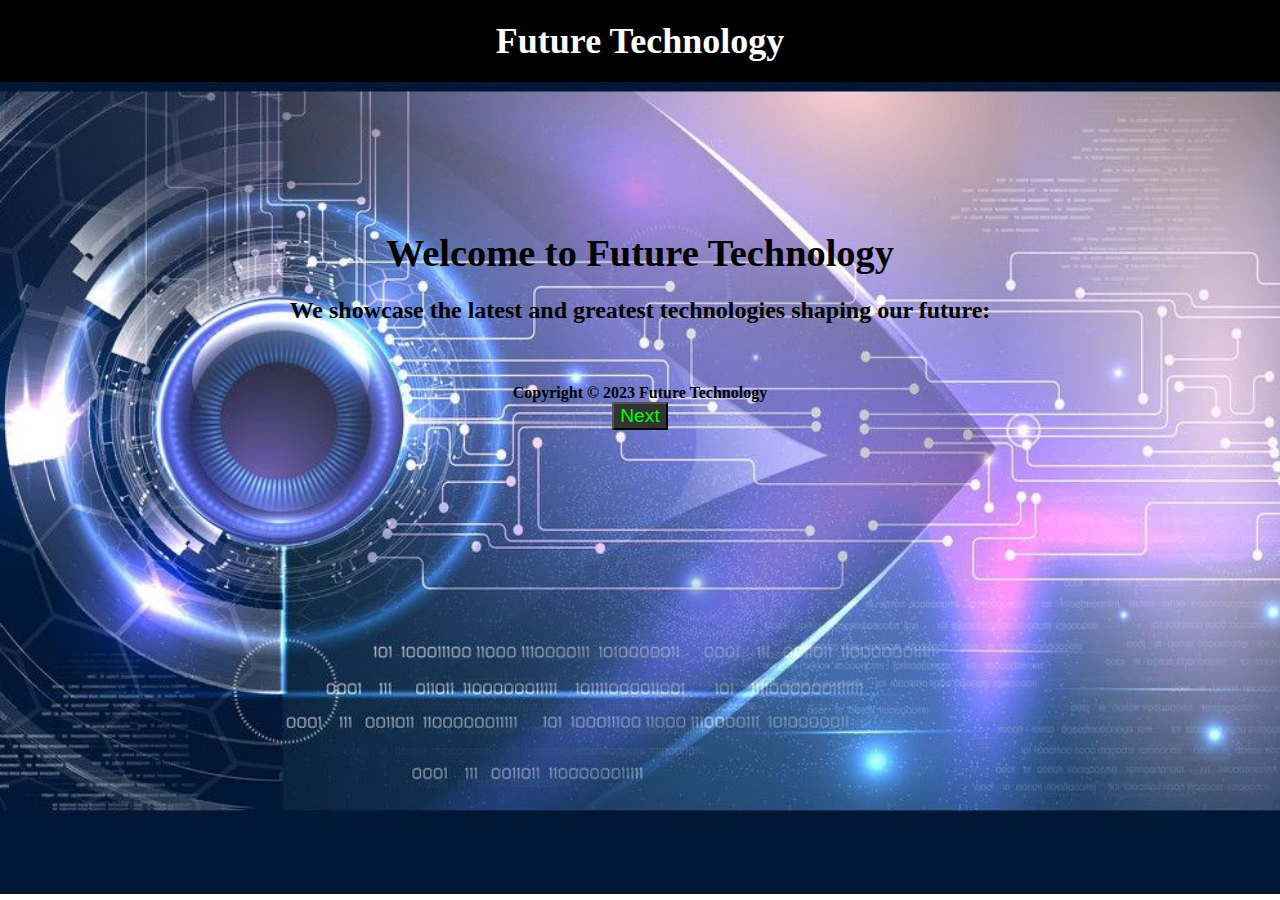
<file: index.html>
<!DOCTYPE html>
<html>

<head>
    <title>Upcoming Future Technology</title>
    <link rel="stylesheet" type="text/css" href="Intro page Style.css">
  
     <style>
        body {
            background-image: url("image.jpg");
            background-repeat: no-repeat;
            background-size: cover;
        }
    </style>
    
</head>

<body style="font-family: MV Boli; color: black;">
    <header  style="background-color: black;">
      
        <h1 style="color: white; font-family: Algerian" >Future Technology</h1>
        
    </header>
    <main>
           
        <section>
           <center>
            <br>
            <br>
            <br>
            <br>  
            <br>
            <br>          
                <h1 > <big> Welcome to Future Technology </big></h1>
            
            <h2 > We showcase the latest and greatest technologies shaping our future:</h2>
            <a href="chrysalis intro 2.html" style="color: blue;">
            
                </a>
           </center>
        </section>
       
       
        
    </main>
   
    

  
    <footer style="background-color: rgba(240, 248, 255, 0);">
        <div> <b>Copyright © 2023 Future Technology </b> </div>
        <a href="chrysalis intro 2.html">
         <button style="background-color: #333333; color: #00FF00; font-size: larger;">Next</button>  
         </a> 
    </footer>
    
</body>

</html>
</file>
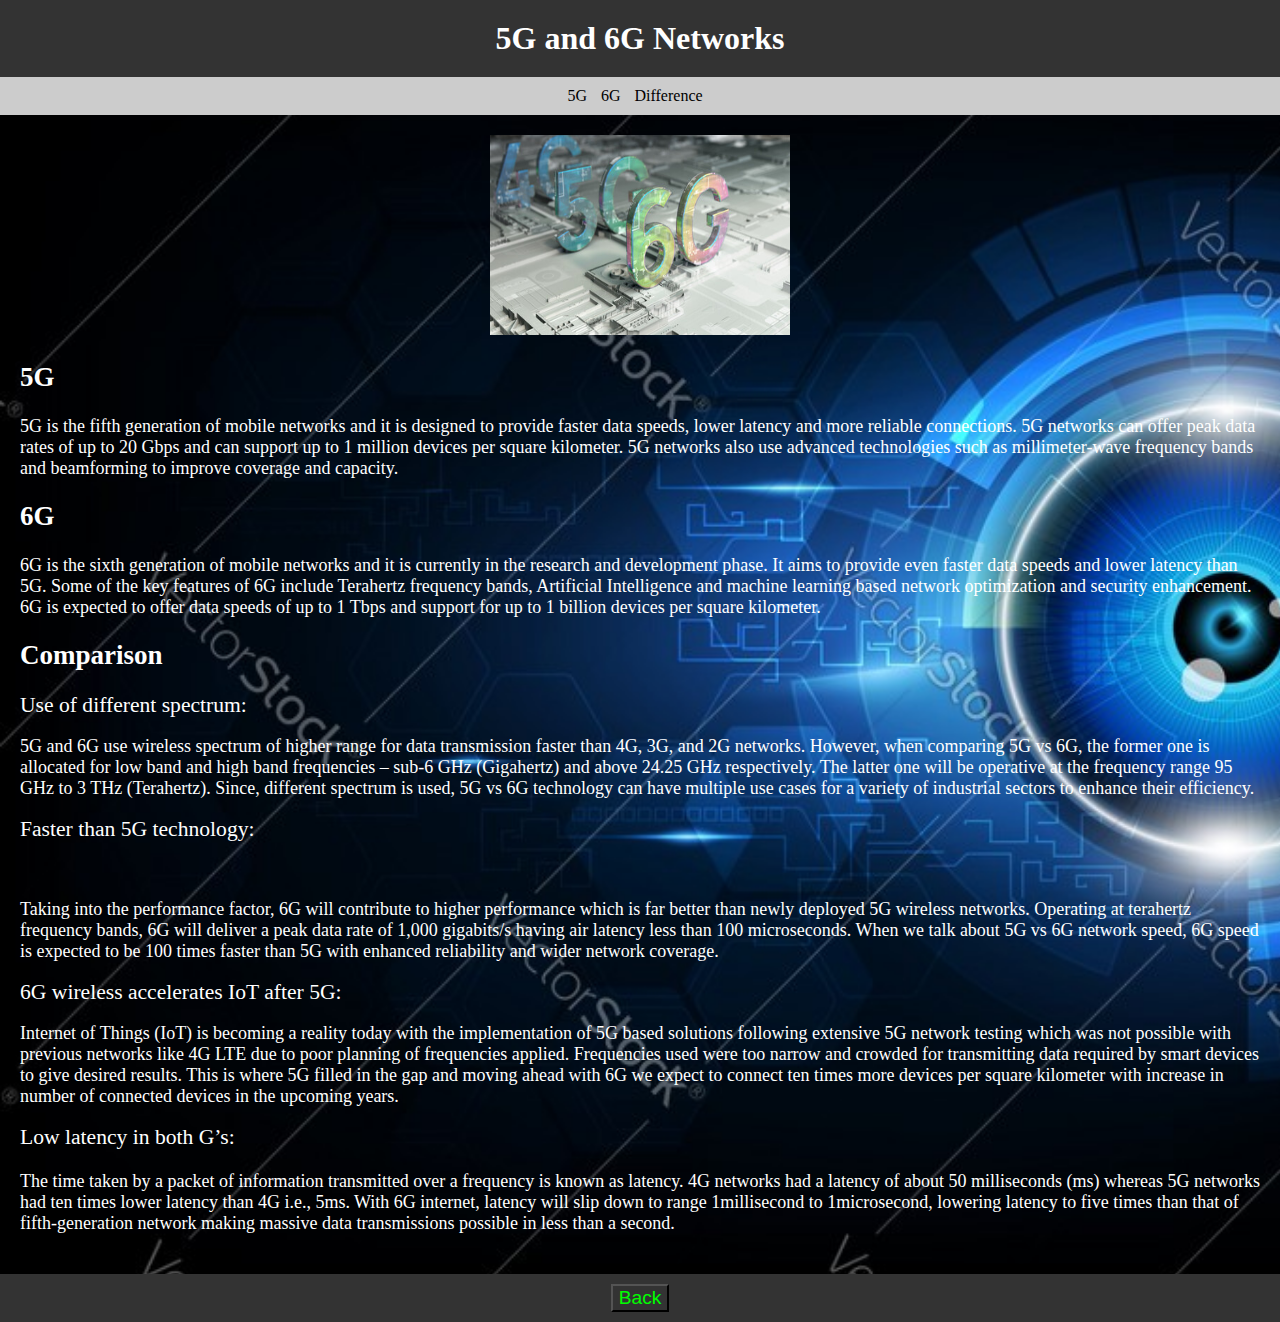
<file: 5G and 6G networks.html>
<!DOCTYPE html>
<html>
  <head>
    <title>5G and 6G Networks</title>
    <link rel="stylesheet" href="5G and 6G net style.css">
    <style>
      body {
          background-image: url("common image.jpg");
          background-repeat: no-repeat;
          background-size: cover;
          
      }
  </style>
  </head>
  <body style=" font-family: MV Boli; color: white;">
    <header>
      <h1 style="font-family: Algerian">5G and 6G Networks</h1>
    </header>
    <nav>
      <ul>
        <li><a href="#5G">5G</a></li>
        <li><a href="#6G">6G</a></li>
        <li><a href="#Difference Between 5G and 6G">Difference</a></li>
        
        
      </ul>
    </nav>
    <main style="font-size: large
    ;">
      <center><img src="5g and 6g img.jpg" height="200" width="300"></center>
      <section id="5G">
        <h2 >5G</h2>
        <p >5G is the fifth generation of mobile networks and it is designed to provide faster data speeds, lower latency and more reliable connections. 5G networks can offer peak data rates of up to 20 Gbps and can support up to 1 million devices per square kilometer. 5G networks also use advanced technologies such as millimeter-wave frequency bands and beamforming to improve coverage and capacity.</p>
      </section>
      <section id="6G">
        <h2 >6G</h2>
        <p >6G is the sixth generation of mobile networks and it is currently in the research and development phase. It aims to provide even faster data speeds and lower latency than 5G. Some of the key features of 6G include Terahertz frequency bands, Artificial Intelligence and machine learning based network optimization and security enhancement. 6G is expected to offer data speeds of up to 1 Tbps and support for up to 1 billion devices per square kilometer. </p>
      </section>
      <section id="Difference">
        <h2 >Comparison</h2>
        <p > <big>Use of different spectrum: </big><br>
            

            <p >5G and 6G use wireless spectrum of higher range for data transmission faster than 4G, 3G, and 2G networks. However, when comparing 5G vs 6G, the former one is allocated for low band and high band frequencies – sub-6 GHz (Gigahertz) and above 24.25 GHz respectively. The latter one will be operative at the frequency range 95 GHz to 3 THz (Terahertz). Since, different spectrum is used, 5G vs 6G technology can have multiple use cases for a variety of industrial sectors to enhance their efficiency.</p>
            
            <p > <big>Faster than 5G technology: </big> </p>
            <br>
           
            <p >
            Taking into the performance factor, 6G will contribute to higher performance which is far better than newly deployed 5G wireless networks. Operating at terahertz frequency bands, 6G will deliver a peak data rate of 1,000 gigabits/s having air latency less than 100 microseconds. When we talk about 5G vs 6G network speed, 6G speed is expected to be 100 times faster than 5G with enhanced reliability and wider network coverage.
            </p>
            <p > <big> 6G wireless accelerates IoT after 5G: </big> </p>
             
            <p >
            Internet of Things (IoT) is becoming a reality today with the implementation of 5G based solutions following extensive 5G network testing which was not possible with previous networks like 4G LTE due to poor planning of frequencies applied. Frequencies used were too narrow and crowded for transmitting data required by smart devices to give desired results. This is where 5G filled in the gap and moving ahead with 6G we expect to connect ten times more devices per square kilometer with increase in number of connected devices in the upcoming years.
            </p>
            <p >
            <big> Low latency in both G’s: </big>
            <br>
            <br>
            The time taken by a packet of information transmitted over a frequency is known as latency. 4G networks had a latency of about 50 milliseconds (ms) whereas 5G networks had ten times lower latency than 4G i.e., 5ms. With 6G internet, latency will slip down to range 1millisecond to 1microsecond, lowering latency to five times than that of fifth-generation network making massive data transmissions possible in less than a second.
            </p>
            </section>
            </main>
            <footer>
              <a href="chrysalis intro 2.html">
                <button style="background-color: #333333; color: #00FF00; font-size: larger;">Back</button>
                </a>
            </footer>
            </body>
            </html>
</file>
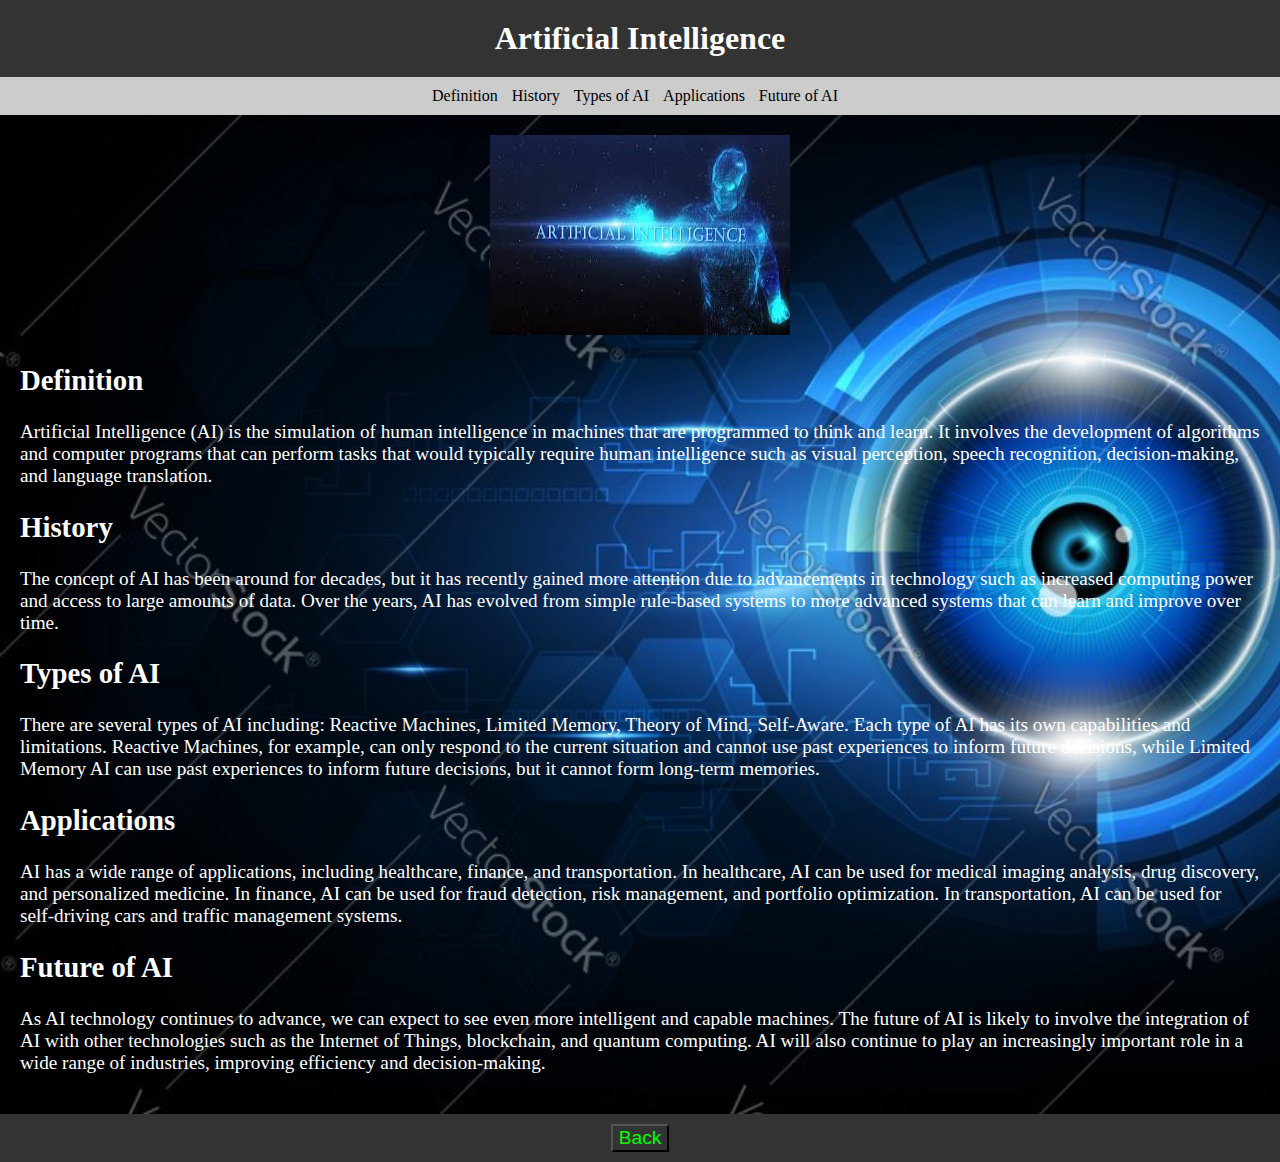
<file: AI page.html>
<!DOCTYPE html>
<html>
  <head>
    <title>Artificial Intelligence</title>
    <link rel="stylesheet" href="AI page style.css">
    <style>
      body {
          background-image: url("common image.jpg");
          background-repeat: no-repeat;
          background-size: cover;
          
      }
  </style>
  </head>
  <body style=" font-family: MV Boli; color: white;">
    <header>
      <h1 style="font-family: Algerian">Artificial Intelligence</h1>
    </header>

    <nav>
      <ul>
        <li><a href="#definition">Definition</a></li>
        <li><a href="#history">History</a></li>
        <li><a href="#types">Types of AI</a></li>
        <li><a href="#applications">Applications</a></li>
        <li><a href="#future">Future of AI</a></li>
      </ul>
    </nav>
    <main style="font-size: larger;">
      <center>
        <img src="ai img.jpg" height="200" width="300">
      </center>
      <section id="definition">
        <h2 >Definition</h2>
        <p >Artificial Intelligence (AI) is the simulation of human intelligence in machines that are programmed to think and learn. It involves the development of algorithms and computer programs that can perform tasks that would typically require human intelligence such as visual perception, speech recognition, decision-making, and language translation.</p>
      </section>
      <section id="history">
        <h2 >History</h2>
        <p >The concept of AI has been around for decades, but it has recently gained more attention due to advancements in technology such as increased computing power and access to large amounts of data. Over the years, AI has evolved from simple rule-based systems to more advanced systems that can learn and improve over time.</p>
      </section>
      <section id="types">
        <h2 >Types of AI</h2>
        <p >There are several types of AI including: Reactive Machines, Limited Memory, Theory of Mind, Self-Aware. Each type of AI has its own capabilities and limitations. Reactive Machines, for example, can only respond to the current situation and cannot use past experiences to inform future decisions, while Limited Memory AI can use past experiences to inform future decisions, but it cannot form long-term memories.</p>
      </section>
      <section id="applications">
        <h2 >Applications</h2>
        <p >AI has a wide range of applications, including healthcare, finance, and transportation. In healthcare, AI can be used for medical imaging analysis, drug discovery, and personalized medicine. In finance, AI can be used for fraud detection, risk management, and portfolio optimization. In transportation, AI can be used for self-driving cars and traffic management systems.</p>
      </section>
      <section id="future">
        <h2 >Future of AI</h2>
        <p >As AI technology continues to advance, we can expect to see even more intelligent and capable machines. The future of AI is likely to involve the integration of AI with other technologies such as the Internet of Things, blockchain, and quantum computing. AI will also continue to play an increasingly important role in a wide range of industries, improving efficiency and decision-making.</p>
      </section>
    </main>
    <footer>
      <a href="chrysalis intro 2.html">
        <button style="background-color: #333333; color: #00FF00; font-size: larger;">Back</button>
        </a>
    </footer>
  </body>
</html>
</file>
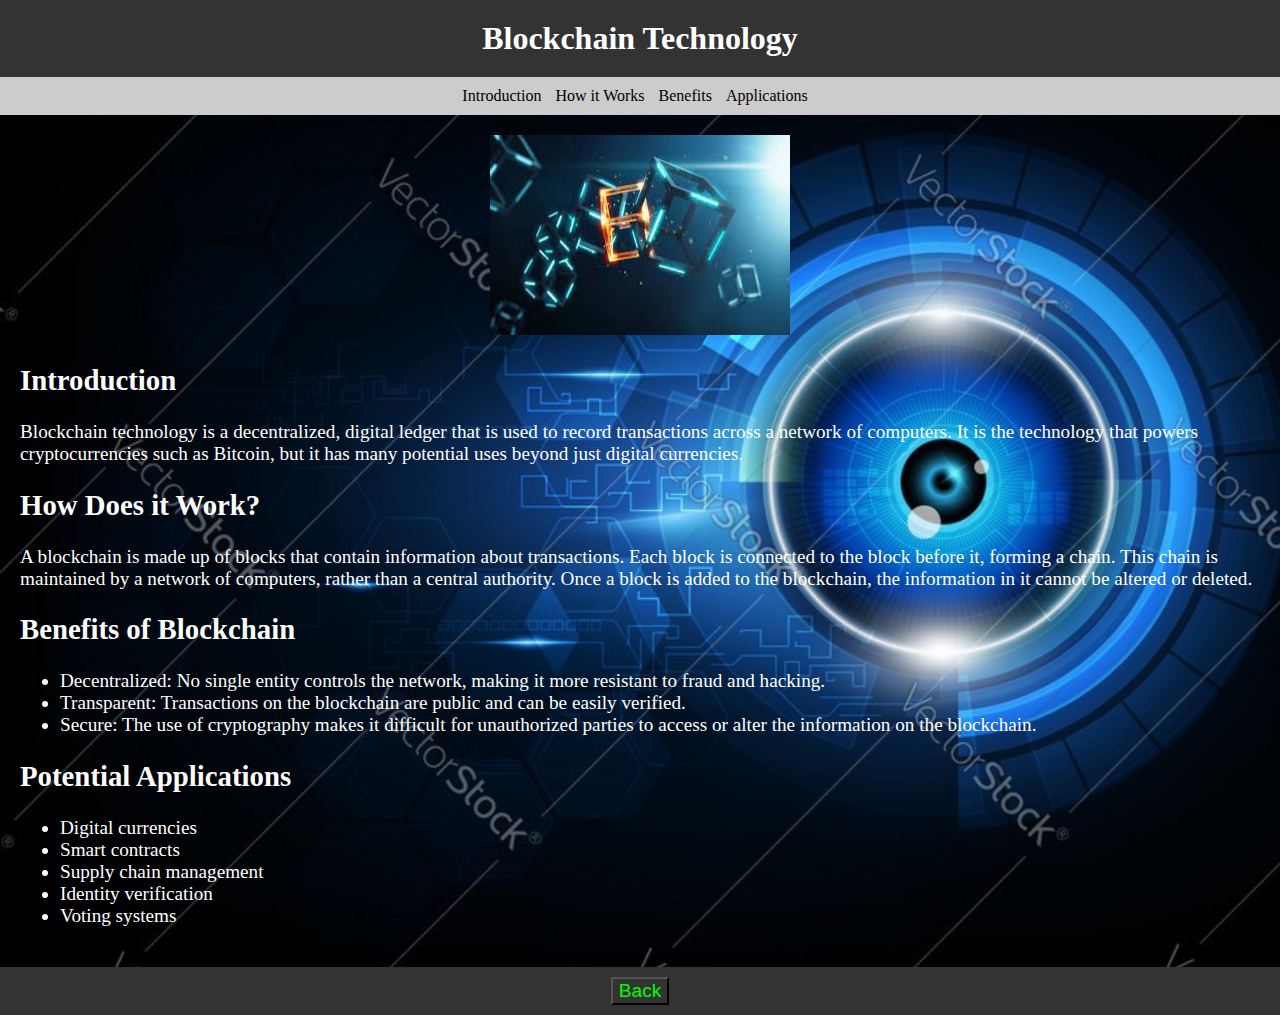
<file: Blockchain page.html>
<!DOCTYPE html>
<html>
<head>
  <title>Blockchain Technology</title>
  <link rel="stylesheet" href="Blockchain page style.css">
  <style>
    body {
        background-image: url("common image.jpg");
        background-repeat: no-repeat;
        background-size: cover;
        
    }
</style>
</head>
<body style=" font-family: MV Boli; color: white;">

<header>
  <h1 style="font-family: Algerian">Blockchain Technology</h1>
</header>

<nav>
    <ul>
  <li><a href="#introduction">Introduction</a></li>
  <li><a href="#how-it-works">How it Works</a></li>
  <li><a href="#benefits">Benefits</a></li>
  <li> <a href="#applications">Applications</a> </li>
  </ul>
</nav>
<main style="font-size: larger;">
   <center><img src="blockchain img.jpg" height="200" width="300"></center>
<section id="introduction">
  <h2 >Introduction</h2>
  <p >Blockchain technology is a decentralized, digital ledger that is used to record transactions across a network of computers. It is the technology that powers cryptocurrencies such as Bitcoin, but it has many potential uses beyond just digital currencies.</p>
</section>

<section id="how-it-works">
  <h2 >How Does it Work?</h2>
  <p >A blockchain is made up of blocks that contain information about transactions. Each block is connected to the block before it, forming a chain. This chain is maintained by a network of computers, rather than a central authority. Once a block is added to the blockchain, the information in it cannot be altered or deleted.</p>
</section>

<section id="benefits">
  <h2 >Benefits of Blockchain</h2>
  <ul>
    <li >Decentralized: No single entity controls the network, making it more resistant to fraud and hacking.</li>
    <li >Transparent: Transactions on the blockchain are public and can be easily verified.</li>
    <li >Secure: The use of cryptography makes it difficult for unauthorized parties to access or alter the information on the blockchain.</li>
  </ul>
</section>

<section id="applications">
  <h2 >Potential Applications</h2>
  <ul>
    <li >Digital currencies</li>
    <li >Smart contracts</li>
    <li >Supply chain management</li>
    <li >Identity verification</li>
    <li >Voting systems</li>
  </ul>
</section>
</main>
<footer>
  <a href="chrysalis intro 2.html">
    <button style="background-color: #333333; color: #00FF00; font-size: larger;">Back</button>
    </a>
</footer>
</body>
</html>
</file>
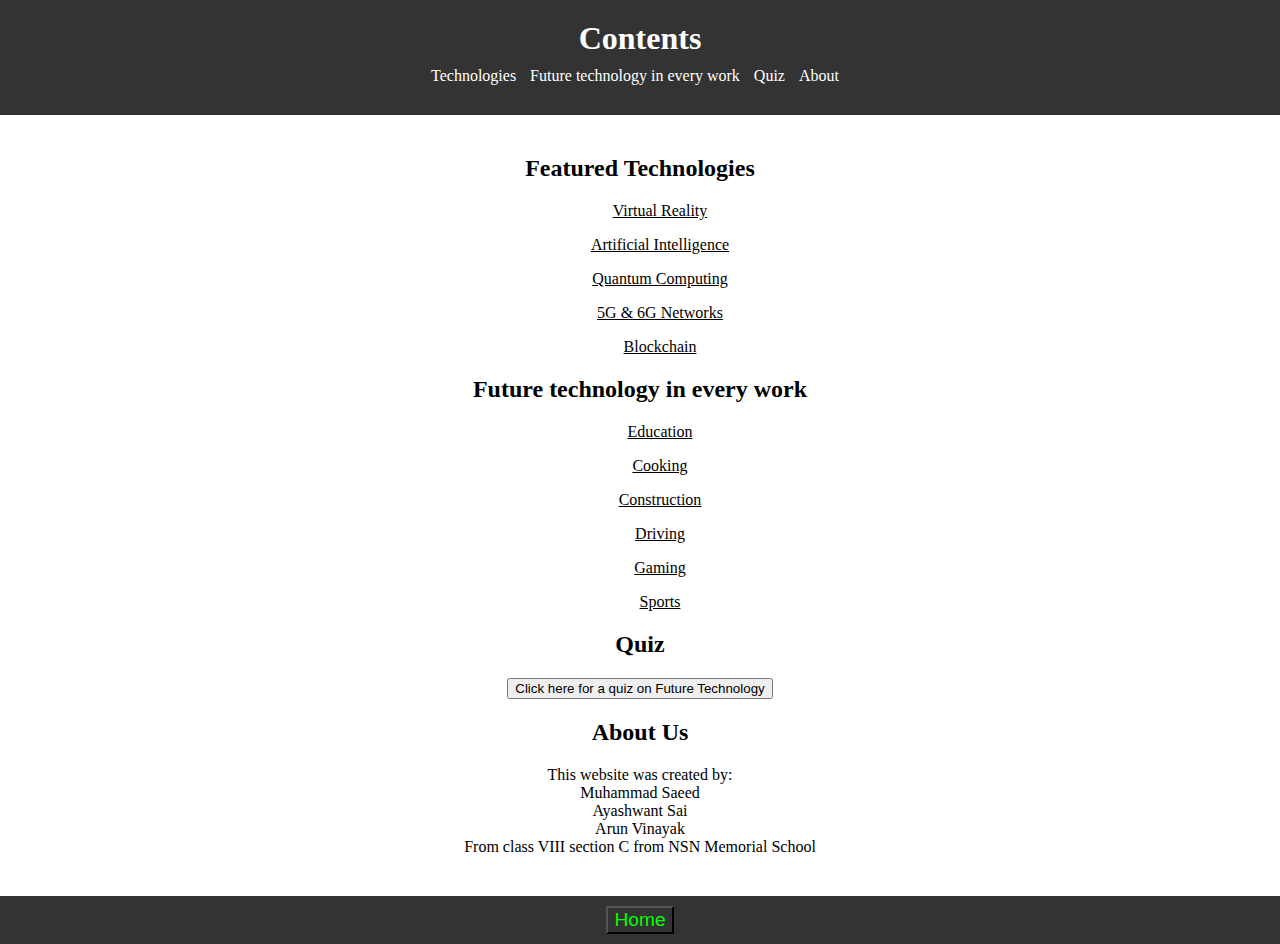
<file: chrysalis intro 2.html>
<!DOCTYPE html>
<html lang="en">
<head>
    
        <title>Future Technology</title>
        <link rel="stylesheet" type="text/css" href="chrysalis intro 2 style.css">

      

</head>
    
    <body style="font-family: MV Boli;">

        <header>
            <h1 style="color: white; font-family: MV Boli;">Contents</h1>
            <nav>
                <ul style="color: black;">
    
                       
                    <li> <a href="#technologies" style="color: white; text-align: justify;">Technologies</a></li>
                    <li> <a href="#technologies in every field" style="color: white; text-align: justify;">Future technology in every work</a></li>
                    <li> <a href="#Quiz" style="color: white; text-align: justify;">Quiz</a></li>
                    <li><a href="#about" style="color: white; text-align: justify;"> About</a></li>
                </ul>
            </nav>
        </header>
        <center>
        <main>
        <section id="technologies">
             <h2 > Featured Technologies</h2 > </div>
            <ul >
               <p> <a href="VR page.html" style="color: black;text-align: justify;"> Virtual Reality </a></p> 
                <p> <a href="AI page.html" style="color: black; text-align: justify;">Artificial Intelligence </a> </p>
                <p> <a href="Quantum Computing.html" style="color: black; text-align: justify;">Quantum Computing</a> </p>
                <p> <a href="5G and 6G networks.html" style="color: black; text-align: justify;"> 5G & 6G Networks </a></p>
                <p> <a href="Blockchain page.html" style="color: black; text-align: justify;"> Blockchain </a></p>
            </ul>
        </section>
        <section id="technologies in every field">
        <h2 style="color: black;"> Future technology in every work</h2>
        <ul style="color: black;">
             <p><a href="Education FT.html" style="color: black; text-align: justify;"> Education </a></p>
            <p><a href="FT in cooking.html" style="color: black; text-align: justify;"> Cooking </a></p>
            <p><a href="FT in Construction.html" style="color: black; text-align: justify;">Construction </a></p>
            <p><a href="FT in driving.html" style="color: black; text-align: justify;"> Driving </a></p>
            <p><a href="FT in Gaming.html" style="color: black; text-align: justify;">Gaming</a> </p>
            <p><a href="FT in sports.html" style="color: black; text-align: justify;">Sports </a></p>
        </ul>
        </section>
        <section id="Quiz">
            <h2 style="color: black;">Quiz</h2>
            <a href="quiz.php">
                <button>Click here for a quiz on Future Technology</button>
            </a>
        </section>
        <section id="about">
            <h2 >About Us</h2>
            <p style="">This website was created by: <br> Muhammad Saeed <br> Ayashwant Sai <br> Arun Vinayak
                 <br> From class VIII section C from NSN Memorial School </p>
        </section>
        
    </main>
</center>
    <footer>
        <a href="index.html">
            <button style="background-color: #333333; color: #00FF00; font-size: larger;">Home</button>
            </a>
    </footer>
</body>
</html>
</file>
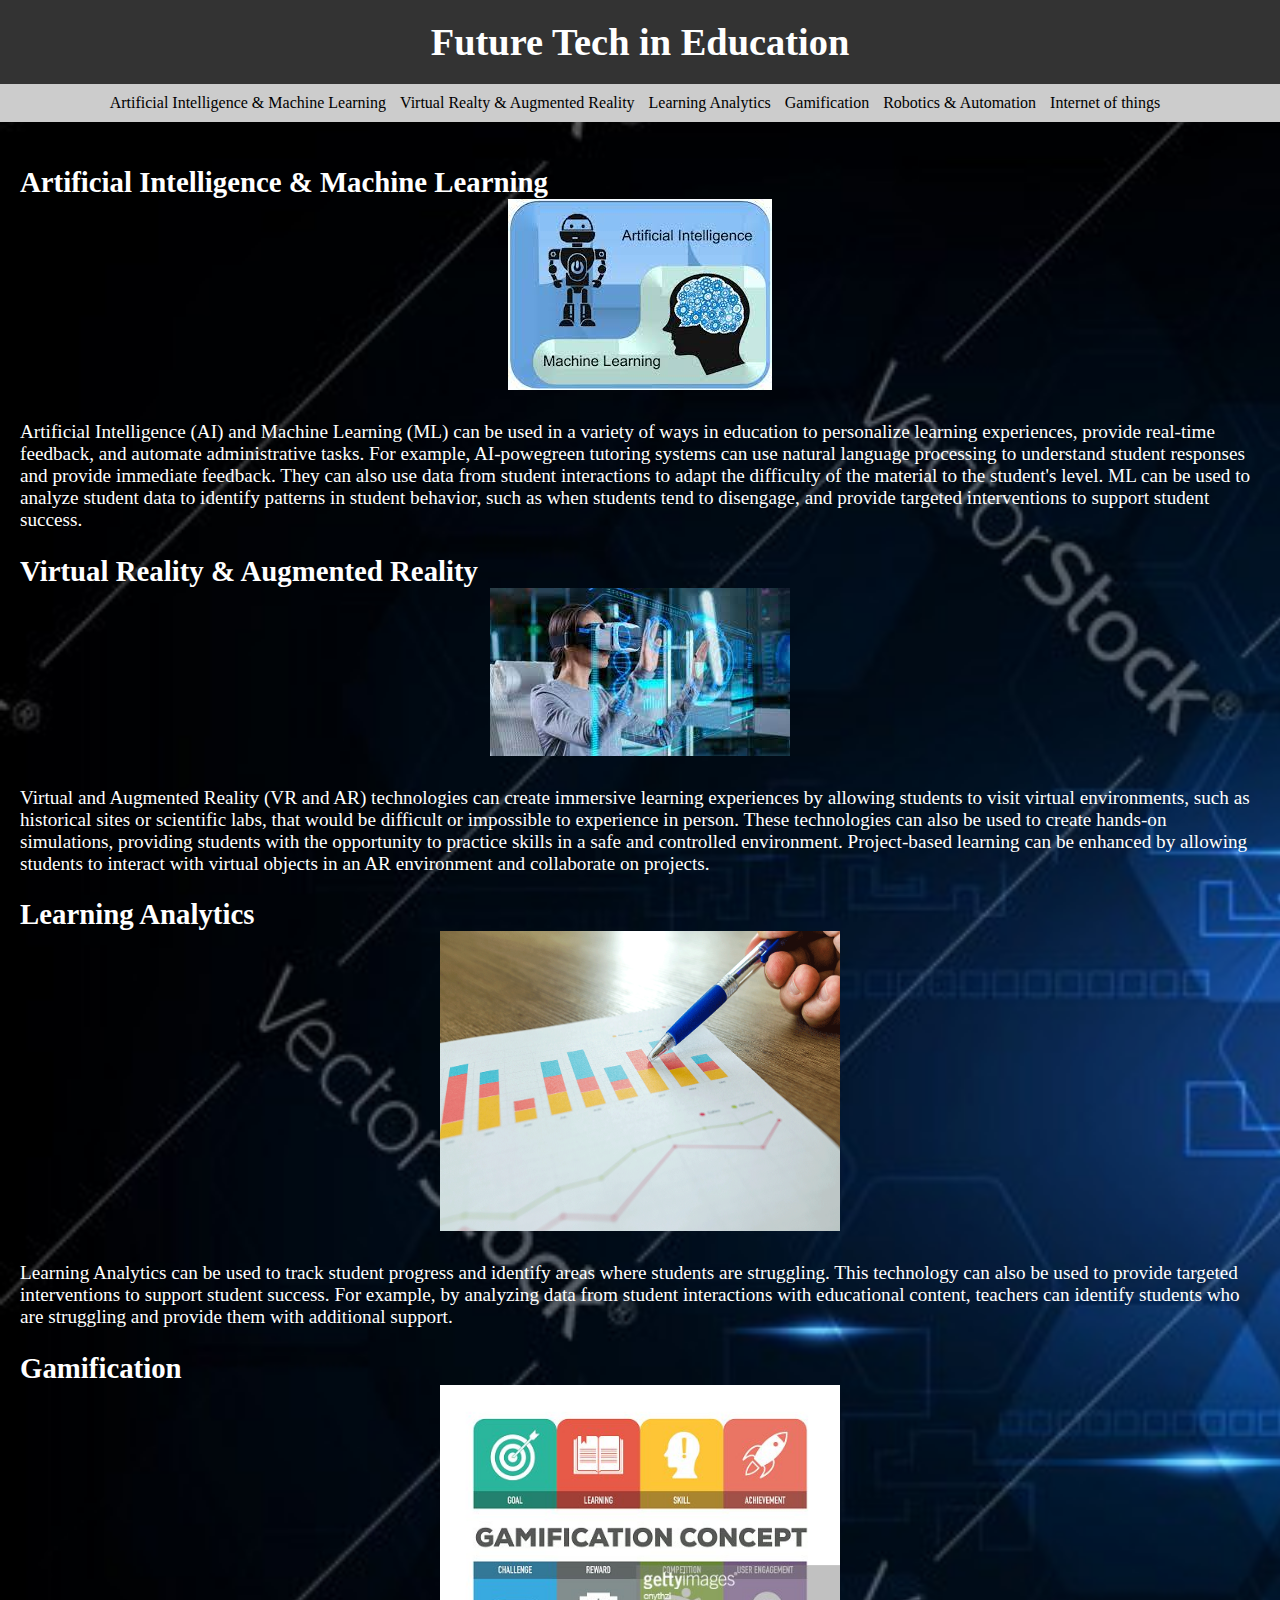
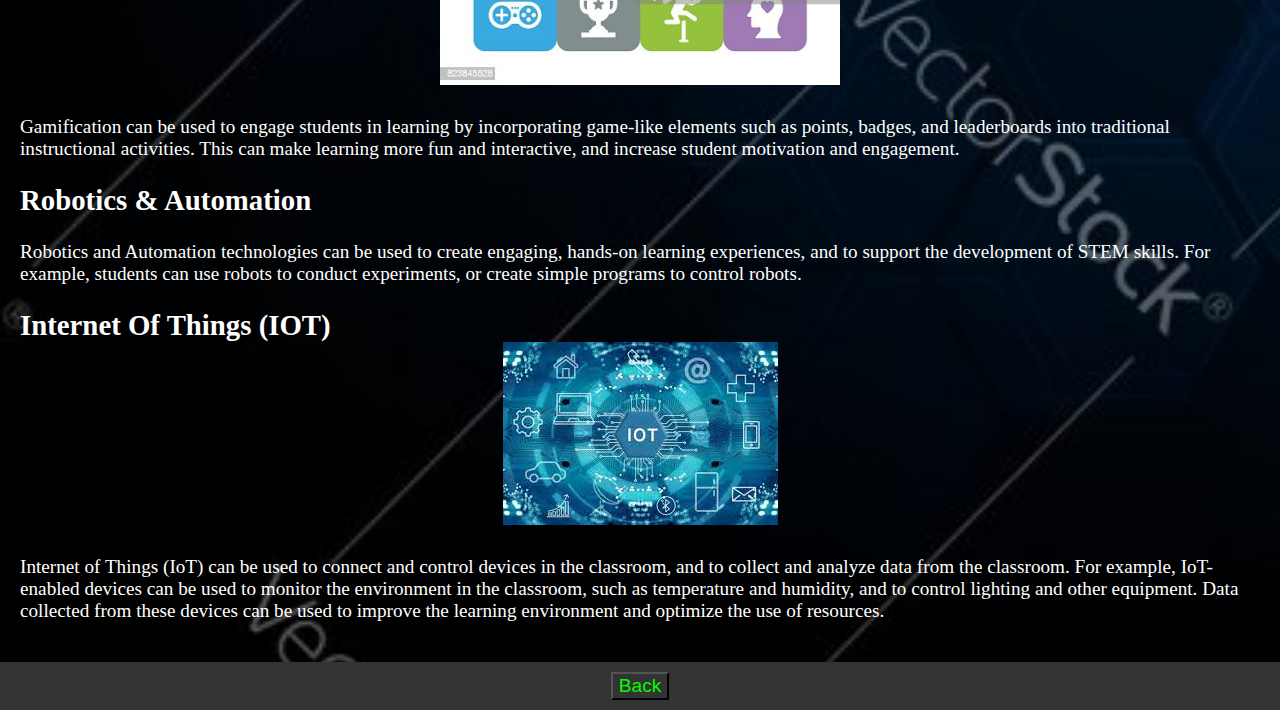
<file: Education FT.html>
<!DOCTYPE html>

<head>
    
    <title>Future Tech in Education</title>
    <link rel="stylesheet"  href="Education style.css">
    <style>
      body {
          background-image: url("common image.jpg");
          background-repeat: no-repeat;
          background-size: cover;
          
      }
  </style>
</head>
<body style=" font-family: MV Boli; color: white; ">
  <center>
    <header>
        <h1 style="font-family: Algerian"> <big>Future Tech in Education</big></h1>
    </header>
  </center>  
  <nav>
    <ul>
        <li><a href="#AI & ML ">Artificial Intelligence & Machine Learning</a></li>
        <li> <a href="#VR & AR">Virtual Realty & Augmented Reality</a></li>
        <li><a href="#Learning Analytics">Learning Analytics</a></li>
        <li><a href="#Gamification">Gamification</a></li>
        <li><a href="#Robotics & Automation">Robotics & Automation</a></li>
        <li> <a href="#IOT">Internet of things</a></li>
    </ul>
  </nav>
<main style="font-size: larger;">
   <section id="AI & ML">
    <h2 > Artificial Intelligence & Machine Learning  <center><img src="ai and ml.jpg" >  </center></h2>
    <p >Artificial Intelligence (AI) and Machine Learning (ML) can be used in a variety of ways in education to personalize learning experiences, provide real-time feedback, and automate administrative tasks. For example, AI-powegreen tutoring systems can use natural language processing to understand student responses and provide immediate feedback. They can also use data from student interactions to adapt the difficulty of the material to the student's level. ML can be used to analyze student data to identify patterns in student behavior, such as when students tend to disengage, and provide targeted interventions to support student success. </p>
   </section> 
   <section id="VR & AR"> 
    <h2 >Virtual Reality & Augmented Reality  <center><img src="vr and ar.jpg" > </center></h2>
    <p >Virtual and Augmented Reality (VR and AR) technologies can create immersive learning experiences by allowing students to visit virtual environments, such as historical sites or scientific labs, that would be difficult or impossible to experience in person. These technologies can also be used to create hands-on simulations, providing students with the opportunity to practice skills in a safe and controlled environment. Project-based learning can be enhanced by allowing students to interact with virtual objects in an AR environment and collaborate on projects.</p>
   </section>
   <section id="Learning Analytics">
    <h2 >Learning Analytics  <center><img src="learning analytics.jpg" height="300" width="400"> </center></h2>
    <p >Learning Analytics can be used to track student progress and identify areas where students are struggling. This technology can also be used to provide targeted interventions to support student success. For example, by analyzing data from student interactions with educational content, teachers can identify students who are struggling and provide them with additional support.</p>
   </section>
   <section id="Gamification">
    <h2 >Gamification <center><img src="gamification.jpg" height="300" width="400"> </center></h2>
    <p >Gamification can be used to engage students in learning by incorporating game-like elements such as points, badges, and leaderboards into traditional instructional activities. This can make learning more fun and interactive, and increase student motivation and engagement.</p>
   </section>
   <section id="Robotics & Automation">
<h2 >Robotics & Automation</h2>
<p >Robotics and Automation technologies can be used to create engaging, hands-on learning experiences, and to support the development of STEM skills. For example, students can use robots to conduct experiments, or create simple programs to control robots.
</p>
   </section>
   <section id="IOT">
    <h2 >Internet Of Things (IOT) <center><img src="IOT.jpg" ></center></h2>
    <p >Internet of Things (IoT) can be used to connect and control devices in the classroom, and to collect and analyze data from the classroom. For example, IoT-enabled devices can be used to monitor the environment in the classroom, such as temperature and humidity, and to control lighting and other equipment. Data collected from these devices can be used to improve the learning environment and optimize the use of resources.</p>
   </section>
</main>
<footer>
  <a href="chrysalis intro 2.html">
    <button style="background-color: #333333; color: #00FF00; font-size: larger;">Back</button>
    </a>
</footer>
</body>
</html>
</file>
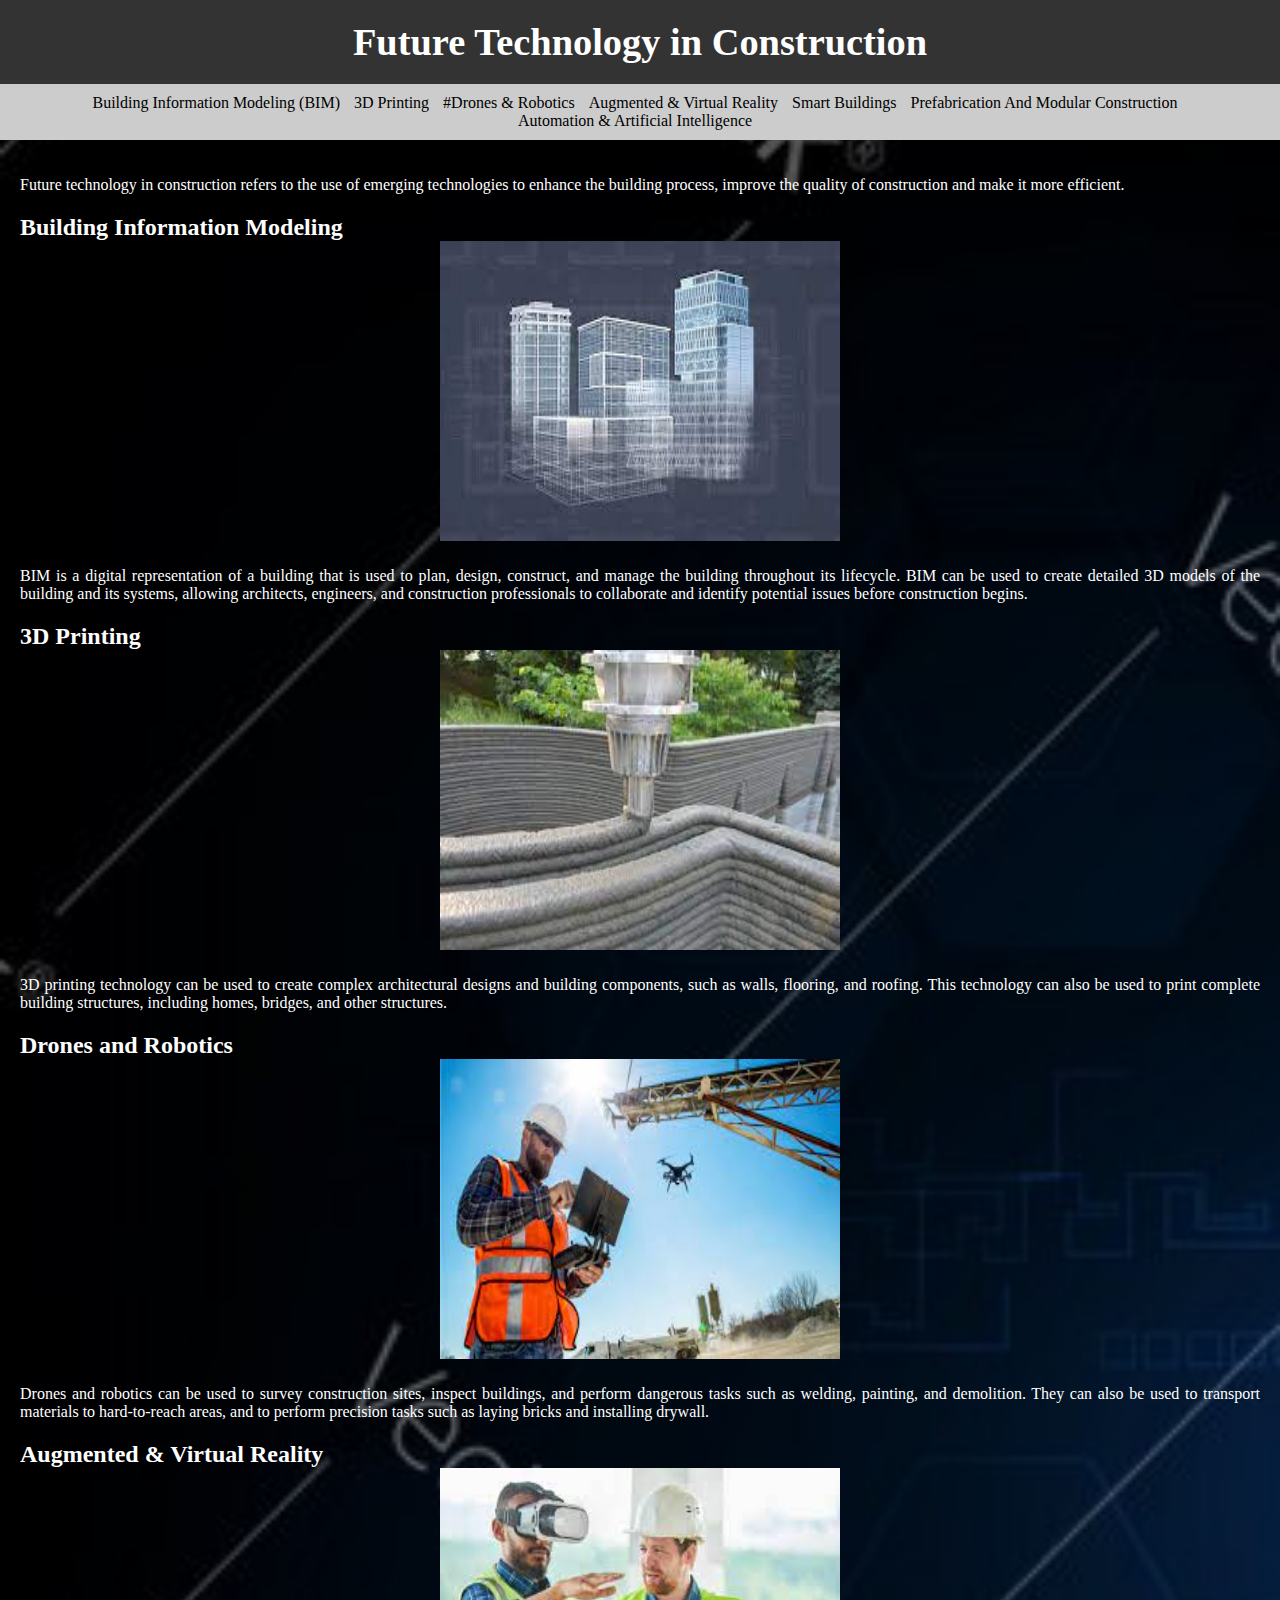
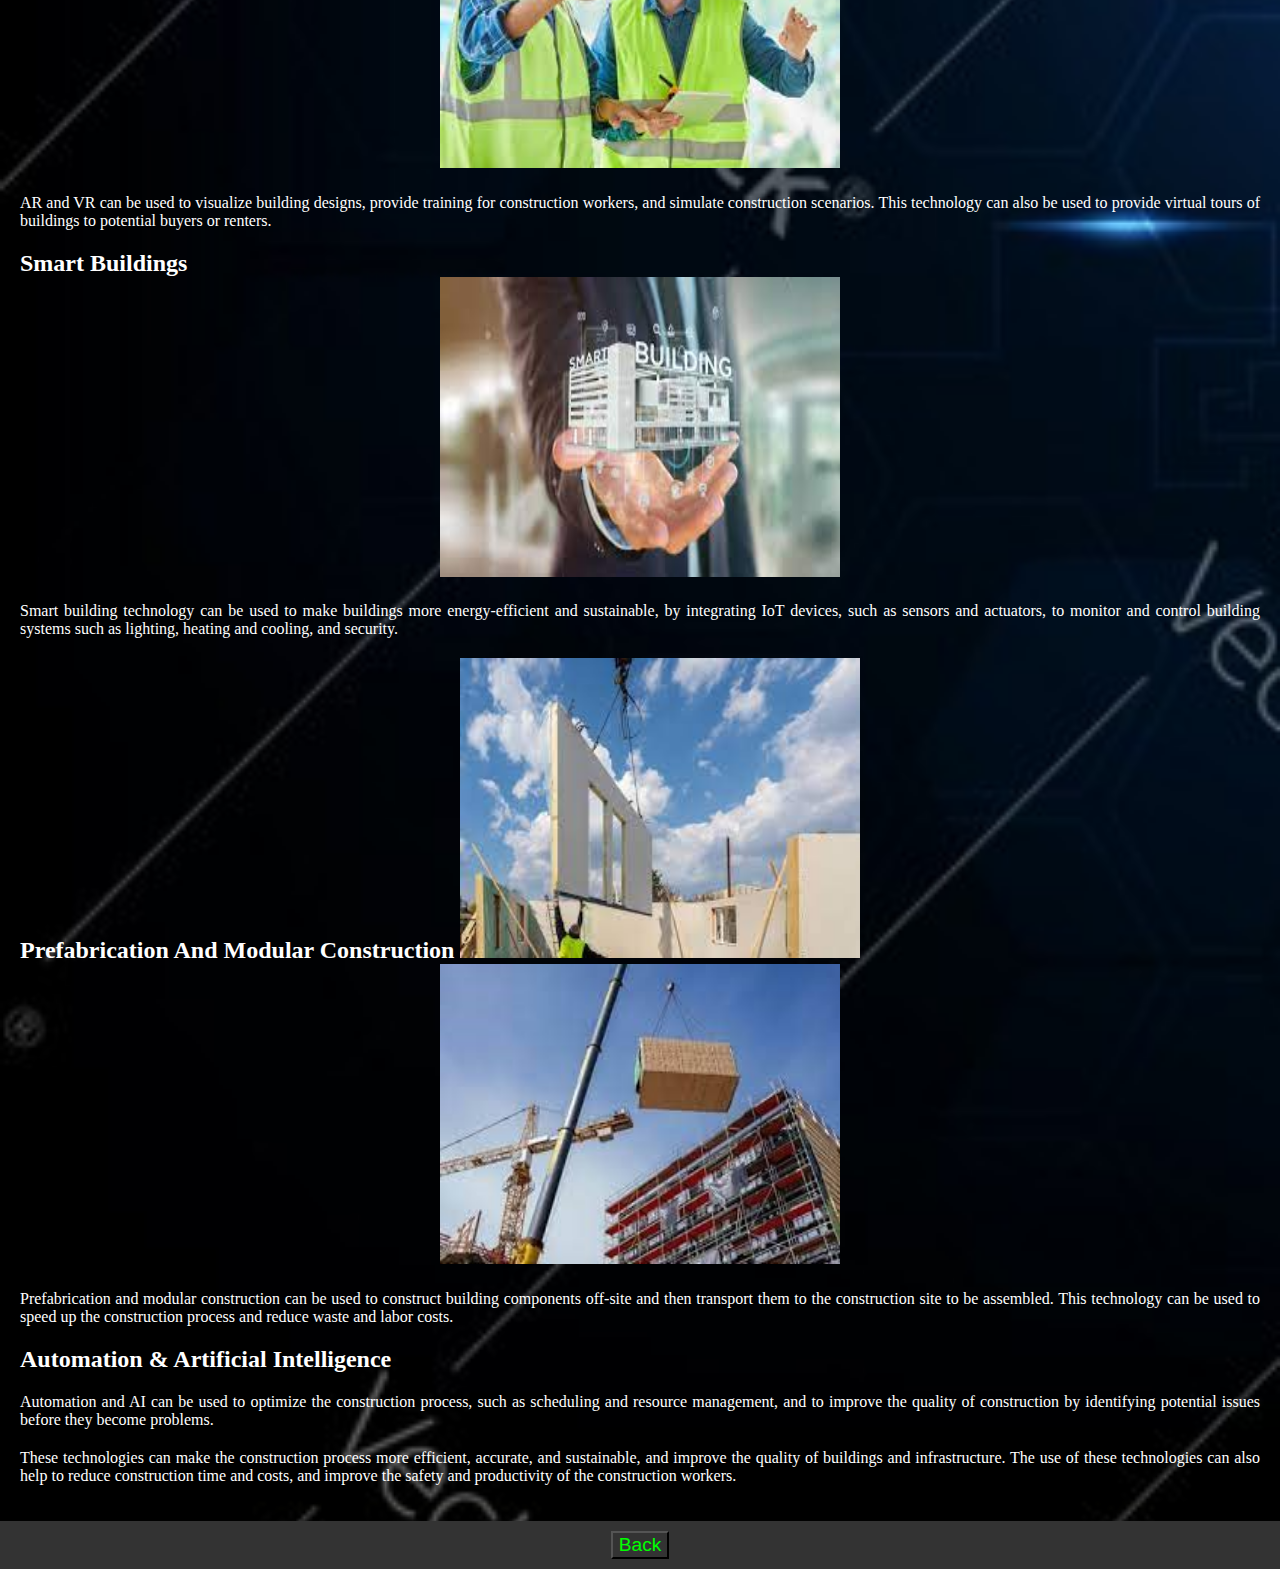
<file: FT in Construction.html>
<!DOCTYPE html>
<html lang="en">
<head>
  
    <title>FT in Construction</title>
    <link rel="stylesheet" href="Construction style.css">
    <style>
        body {
            background-image: url("common image.jpg");
            background-repeat: no-repeat;
            background-size: cover;
            
        }
    </style>
</head>
<body style=" font-family: MV Boli; color:white;">
    <center>
        <header>
            <h1 style="font-family: Algerian"> <big> Future Technology in Construction</big></h1>
        </header>
    </center>
    <nav>
        <ul>
            <li> <a href="#BIM">Building Information Modeling (BIM)</a></li>
            <li> <a href="#3D">3D Printing</a></li>
            <li> <a href="#Drones & robot">#Drones & Robotics</a></li>
            <li> <a href="#AR & VR">Augmented & Virtual Reality</a></li>
            <li> <a href="#Smart build">Smart Buildings</a></li>
            <li> <a href="#prefabrication...">Prefabrication And Modular Construction</a></li>
            <li> <a href="#Automation & AI">Automation & Artificial Intelligence</a></li>
        </ul>
    </nav>
    <main>
        <p style="text-align: justify;">Future technology in construction refers to the use of emerging technologies to enhance the building process, improve the quality of construction and make it more efficient. </p>
        <section id="BIM">
            <h2>Building Information Modeling <span><center><img src="BIM.jpg" height="300" width="400"></center></span></h2>
            <p style="text-align: justify;">BIM is a digital representation of a building that is used to plan, design, construct, and manage the building throughout its lifecycle. BIM can be used to create detailed 3D models of the building and its systems, allowing architects, engineers, and construction professionals to collaborate and identify potential issues before construction begins.</p>
        </section>
        <section id="3D">
            <h2>3D Printing <span><center><img src="3d print.jpg" height="300" width="400"></span> </center></h2>
            <p style="text-align: justify;">3D printing technology can be used to create complex architectural designs and building components, such as walls, flooring, and roofing. This technology can also be used to print complete building structures, including homes, bridges, and other structures.</p>
            </section>
            <section id="Drones & robot">
            <h2>Drones and Robotics <span><center><img src="drones.jpg" height="300" width="400"></center></span></h2>
            <p style="text-align: justify;">Drones and robotics can be used to survey construction sites, inspect buildings, and perform dangerous tasks such as welding, painting, and demolition. They can also be used to transport materials to hard-to-reach areas, and to perform precision tasks such as laying bricks and installing drywall.</p>
            </section>
            <section id="AR & VR">
                <h2>Augmented & Virtual Reality <span> <center><img src="construction vr.jpg" height="300" width="400"></center></span></h2>
                <p style="text-align: justify;"> AR and VR can be used to visualize building designs, provide training for construction workers, and simulate construction scenarios. This technology can also be used to provide virtual tours of buildings to potential buyers or renters.</p>
            </section>
            <section id="Smart build">
                <h2>Smart Buildings <span><center><img src="smart building.jpg" height="300" width="400"></center></span></h2>
                <p style="text-align: justify;">Smart building technology can be used to make buildings more energy-efficient and sustainable, by integrating IoT devices, such as sensors and actuators, to monitor and control building systems such as lighting, heating and cooling, and security.</p>
            </section>
            <section id="prefabrication...">
                <h2>Prefabrication And Modular Construction <span><img src="construction 1.jpg" height="300" width="400"><center> <img src="construction 2.jpg" height="300" width="400"></center></span></h2>
                <p style="text-align: justify;">Prefabrication and modular construction can be used to construct building components off-site and then transport them to the construction site to be assembled. This technology can be used to speed up the construction process and reduce waste and labor costs.</p>
            </section>
            <section id="Automation & AI">
                <h2>Automation & Artificial Intelligence</h2>
                <p style="text-align: justify;">Automation and AI can be used to optimize the construction process, such as scheduling and resource management, and to improve the quality of construction by identifying potential issues before they become problems.</p>
            </section>
            <p style="text-align: justify;">These technologies can make the construction process more efficient, accurate, and sustainable, and improve the quality of buildings and infrastructure. The use of these technologies can also help to reduce construction time and costs, and improve the safety and productivity of the construction workers.</p>
    </main>
    <footer>
        <a href="chrysalis intro 2.html">
            <button style="background-color: #333333; color: #00FF00; font-size: larger;">Back</button>
            </a>
    </footer>
</body>
</html>
</file>
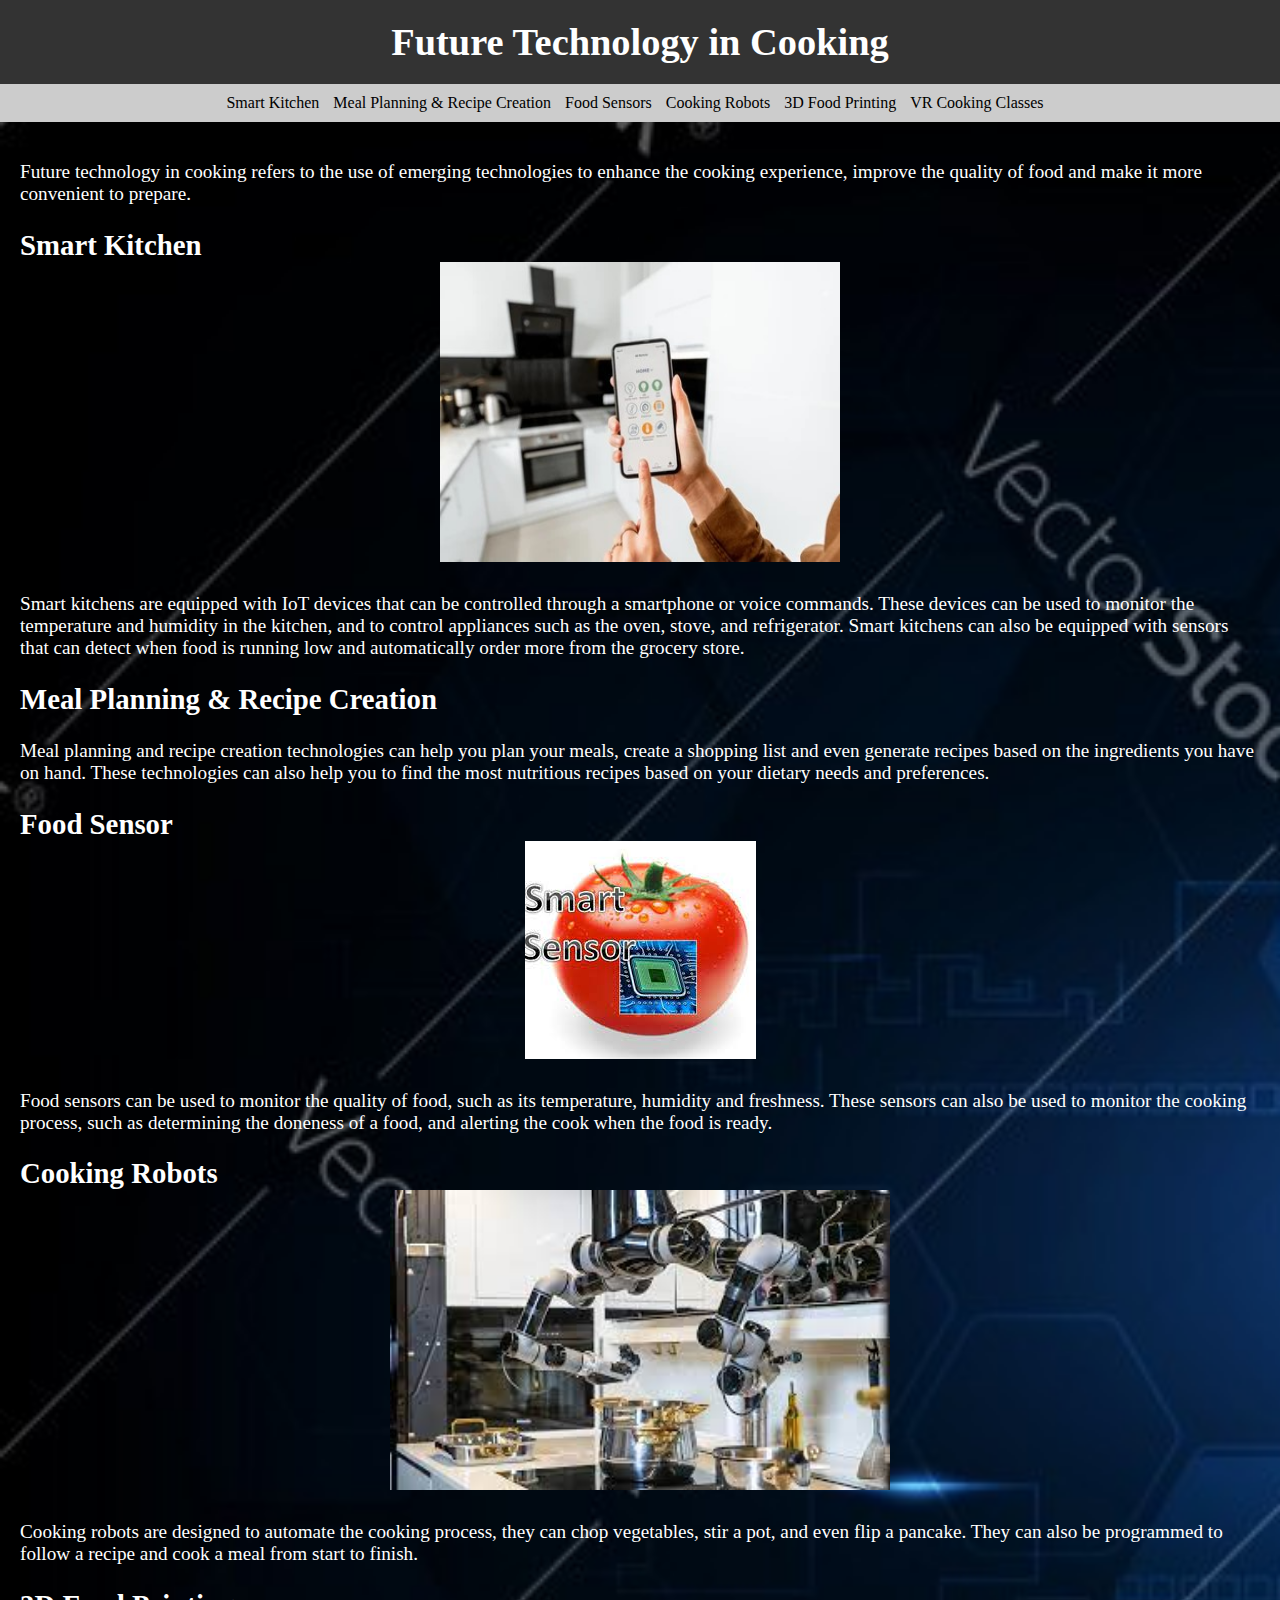
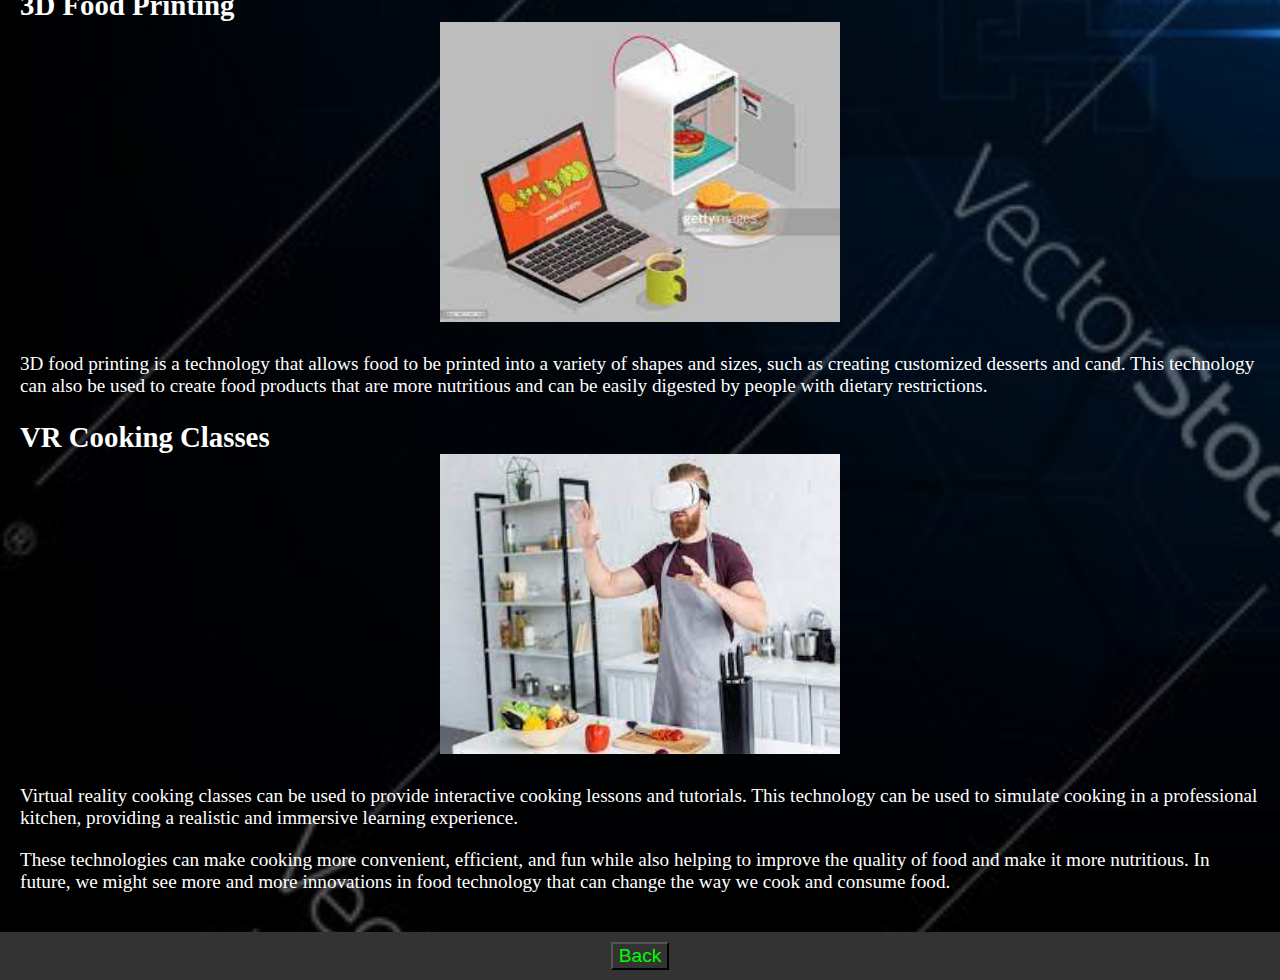
<file: FT in cooking.html>
<!DOCTYPE html>
<html lang="en">
<head>
    <title>Future Technology in Cooking</title>
    <link rel="stylesheet" href="Cooking style.css">
</head>
<body style=" font-family: MV Boli; color: white;">
   <center>
    <header>
        <h1 style="font-family: Algerian"> <big>Future Technology in Cooking </big></h1>
        <style>
            body {
                background-image: url("common image.jpg");
                background-repeat: no-repeat;
                background-size: cover;
                
            }
        </style>
    </header>
   </center> 
   <nav>
    <ul>
        <li><a href="#smart kitchen">Smart Kitchen</a></li>
        <li> <a href="#meal planning">Meal Planning & Recipe Creation</a></li>
        <li> <a href="#food sensor"> Food Sensors</a></li>
        <li><a href="#robots">Cooking Robots</a></li>
        <li> <a href="#3D Food print">3D Food Printing</a></li>
        <li> <a href="#VR cooking class"> VR Cooking Classes</a></li>

    </ul>
   </nav>
   <main style="font-size: larger;">
    <p>Future technology in cooking refers to the use of emerging technologies to enhance the cooking experience, improve the quality of food and make it more convenient to prepare. </p>
    <section id="smart kitchen">
        <h2>Smart Kitchen <span> <center> <img src="smart kitchen.jpg" height="300" width="400"> </center></span></h2>
        <p>Smart kitchens are equipped with IoT devices that can be controlled through a smartphone or voice commands. These devices can be used to monitor the temperature and humidity in the kitchen, and to control appliances such as the oven, stove, and refrigerator. Smart kitchens can also be equipped with sensors that can detect when food is running low and automatically order more from the grocery store.</p>
    </section>
    <section id="meal planning">
        <h2>Meal Planning & Recipe Creation</h2>
        <p> Meal planning and recipe creation technologies can help you plan your meals, create a shopping list and even generate recipes based on the ingredients you have on hand. These technologies can also help you to find the most nutritious recipes based on your dietary needs and preferences.</p>
    </section>
    <section id="food sensor">
        <h2>Food Sensor <span> <center><img src="food sensor.jpg" ></center> </span></h2>
        <p>Food sensors can be used to monitor the quality of food, such as its temperature, humidity and freshness. These sensors can also be used to monitor the cooking process, such as determining the doneness of a food, and alerting the cook when the food is ready.</p>
    </section>
    <section id="robots">
        <h2>Cooking Robots <span><center><img src="cooking robots.jpg" height="300" width="500"></center> </span></h2>
        <p>Cooking robots are designed to automate the cooking process, they can chop vegetables, stir a pot, and even flip a pancake. They can also be programmed to follow a recipe and cook a meal from start to finish.</p>
    </section>
    <section id="3D Food print">
        <h2>3D Food Printing <span><center><img src="food printing.jpg" height="300" width="400"></center></span></h2>
        <p>3D food printing is a technology that allows food to be printed into a variety of shapes and sizes, such as creating customized desserts and cand. This technology can also be used to create food products that are more nutritious and can be easily digested by people with dietary restrictions.</p>
    </section>
    <section id="VR cooking class">
        <h2>VR Cooking Classes <span> <center><img src="vr cooking.jpg" height="300" width="400"> </center></span></h2>
       <p>Virtual reality cooking classes can be used to provide interactive cooking lessons and tutorials. This technology can be used to simulate cooking in a professional kitchen, providing a realistic and immersive learning experience.</p>
    </section>
    <p>These technologies can make cooking more convenient, efficient, and fun while also helping to improve the quality of food and make it more nutritious. In future, we might see more and more innovations in food technology that can change the way we cook and consume food.</p>
   </main>
   <footer>
    <a href="chrysalis intro 2.html">
        <button style="background-color: #333333; color: #00FF00; font-size: larger;">Back</button>
        </a>
   </footer>
</body>
</html>
</file>
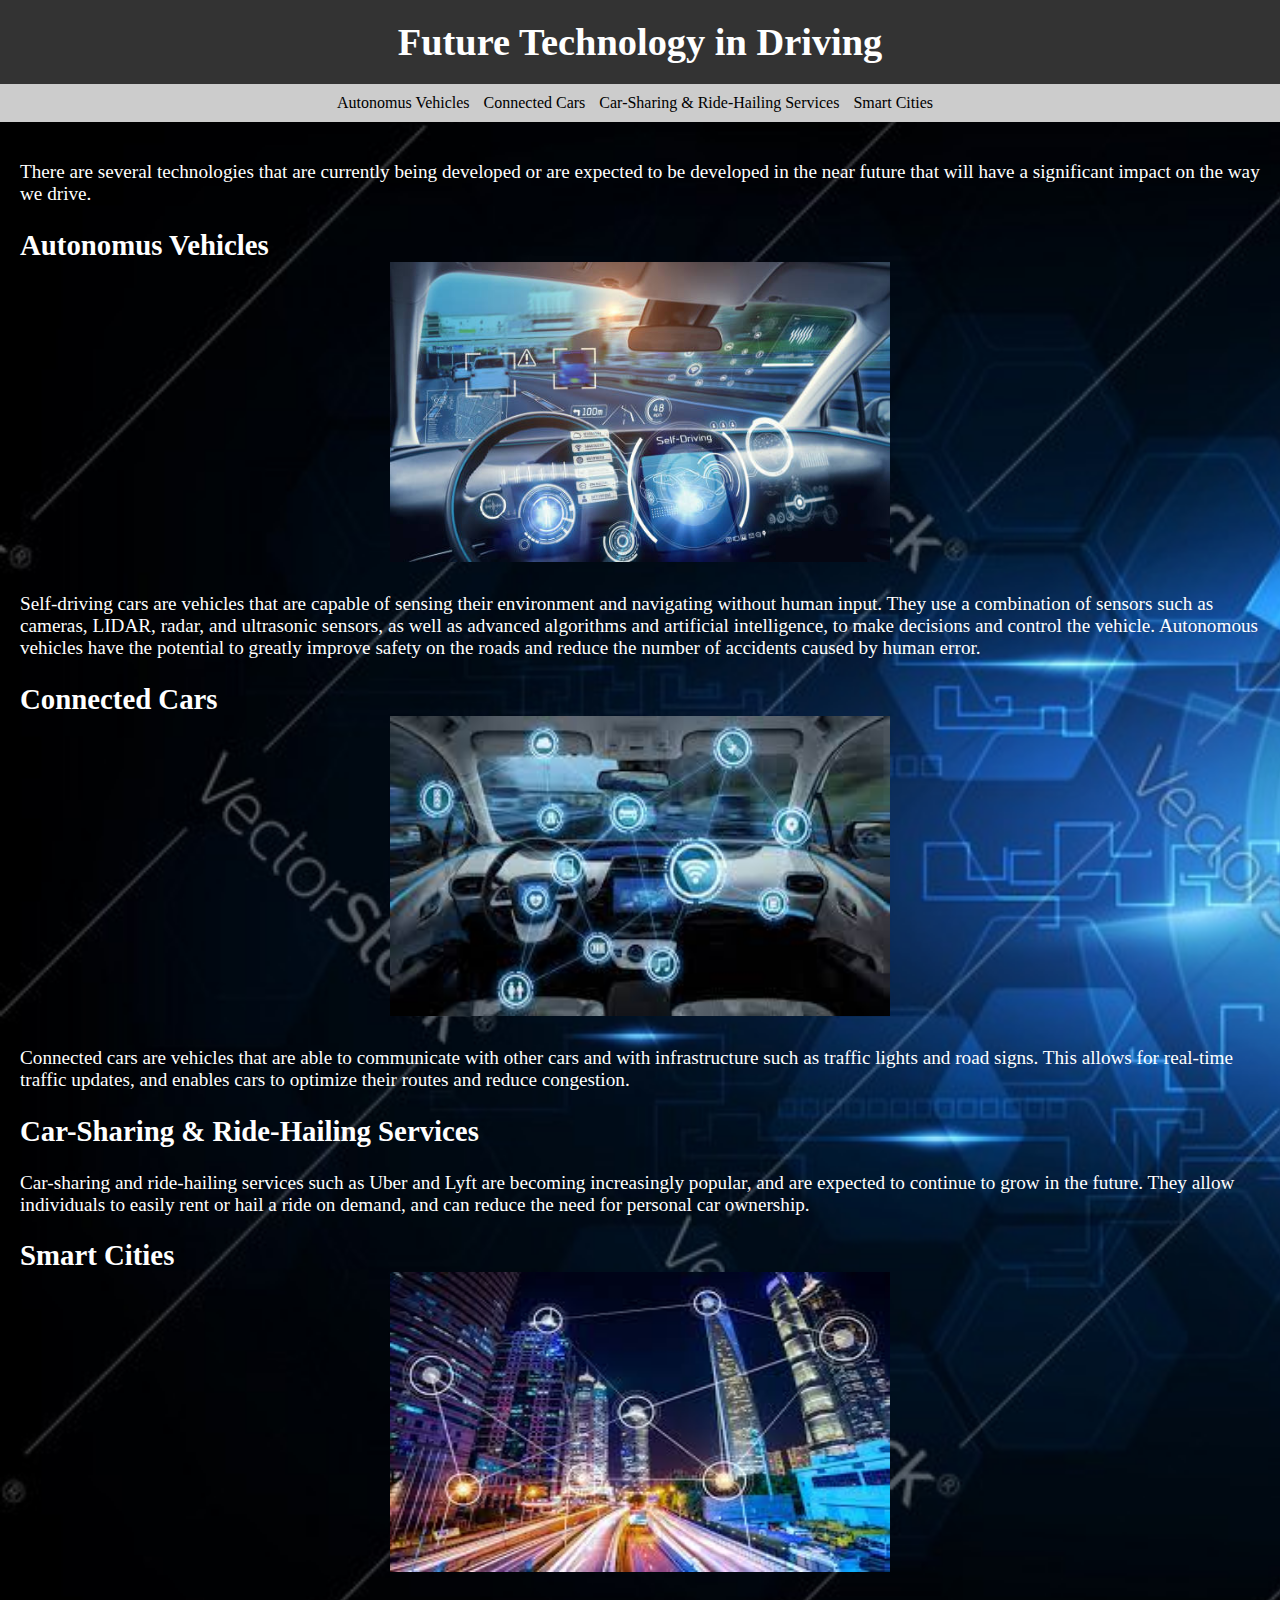
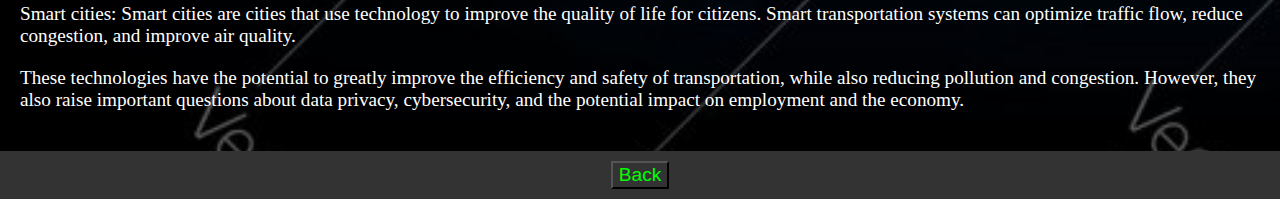
<file: FT in driving.html>
<!DOCTYPE html>
<html lang="en">
<head>
    
    <title>FT in driving</title>
    <link rel="stylesheet" href="Driving style.css">
    <style>
        body {
            background-image: url("common image.jpg");
            background-repeat: no-repeat;
            background-size: cover;
            
        }
    </style>
</head>
<body style=" font-family: MV Boli; color: white ;">
    <center>
        <header>
        <h1 style="font-family: Algerian"><big>Future Technology in Driving</big></h1>
        </header>
    </center>
    <nav>
        <ul>
            <li><a href="#Auto vehicles">Autonomus Vehicles</a></li>
            <li><a href="#connected cars">Connected Cars</a></li>
            <!-- <li><a href="#EV">Electric Vehicles</a></li> -->
            <li><a href="#car-sharing...">Car-Sharing & Ride-Hailing Services</a></li>
            <li><a href="#smart city">Smart Cities</a></li>
        </ul>
    </nav>
    <main style="font-size: larger;">
       <p>There are several technologies that are currently being developed or are expected to be developed in the near future that will have a significant impact on the way we drive.</p> 
       <section id="Auto vehicles">
        <h2>Autonomus Vehicles <span><center><img src="auto vehicles.jpg" height="300" width="500"></center></span></h2>
        <p>Self-driving cars are vehicles that are capable of sensing their environment and navigating without human input. They use a combination of sensors such as cameras, LIDAR, radar, and ultrasonic sensors, as well as advanced algorithms and artificial intelligence, to make decisions and control the vehicle. Autonomous vehicles have the potential to greatly improve safety on the roads and reduce the number of accidents caused by human error.</p>
       </section>
       <section id="connected cars">
        <h2>Connected Cars <span><center><img src="connected car.jpg" height="300" width="500"></center></span></h2>
        <p>Connected cars are vehicles that are able to communicate with other cars and with infrastructure such as traffic lights and road signs. This allows for real-time traffic updates, and enables cars to optimize their routes and reduce congestion.</p>
       </section>
       <!-- <section id="EV">
        <h2>Electric Vehicles <span><center><img src="ev.jpg" height="300" width="500"></center></span></h2>
        <p>Electric vehicles (EVs) are powered by batteries and do not rely on fossil fuels. They produce zero emissions and can help to reduce air pollution and dependence on oil.</p>
       </section> -->
       <section id="car-sharing...">
        <h2>Car-Sharing & Ride-Hailing Services</h2>
        <p>Car-sharing and ride-hailing services such as Uber and Lyft are becoming increasingly popular, and are expected to continue to grow in the future. They allow individuals to easily rent or hail a ride on demand, and can reduce the need for personal car ownership.</p>
       </section>
       <section id="smart city">
        <h2>Smart Cities <span><center><img src="smart city.jpg" height="300"  width="500"></center></span></h2>
        <p>Smart cities: Smart cities are cities that use technology to improve the quality of life for citizens. Smart transportation systems can optimize traffic flow, reduce congestion, and improve air quality.</p>
       </section>
       <p>These technologies have the potential to greatly improve the efficiency and safety of transportation, while also reducing pollution and congestion. However, they also raise important questions about data privacy, cybersecurity, and the potential impact on employment and the economy.</p>
    </main>
    <footer>
        <a href="chrysalis intro 2.html">
            <button style="background-color: #333333; color: #00FF00; font-size: larger;">Back</button>
            </a>
    </footer>
</body>
</html>
</file>
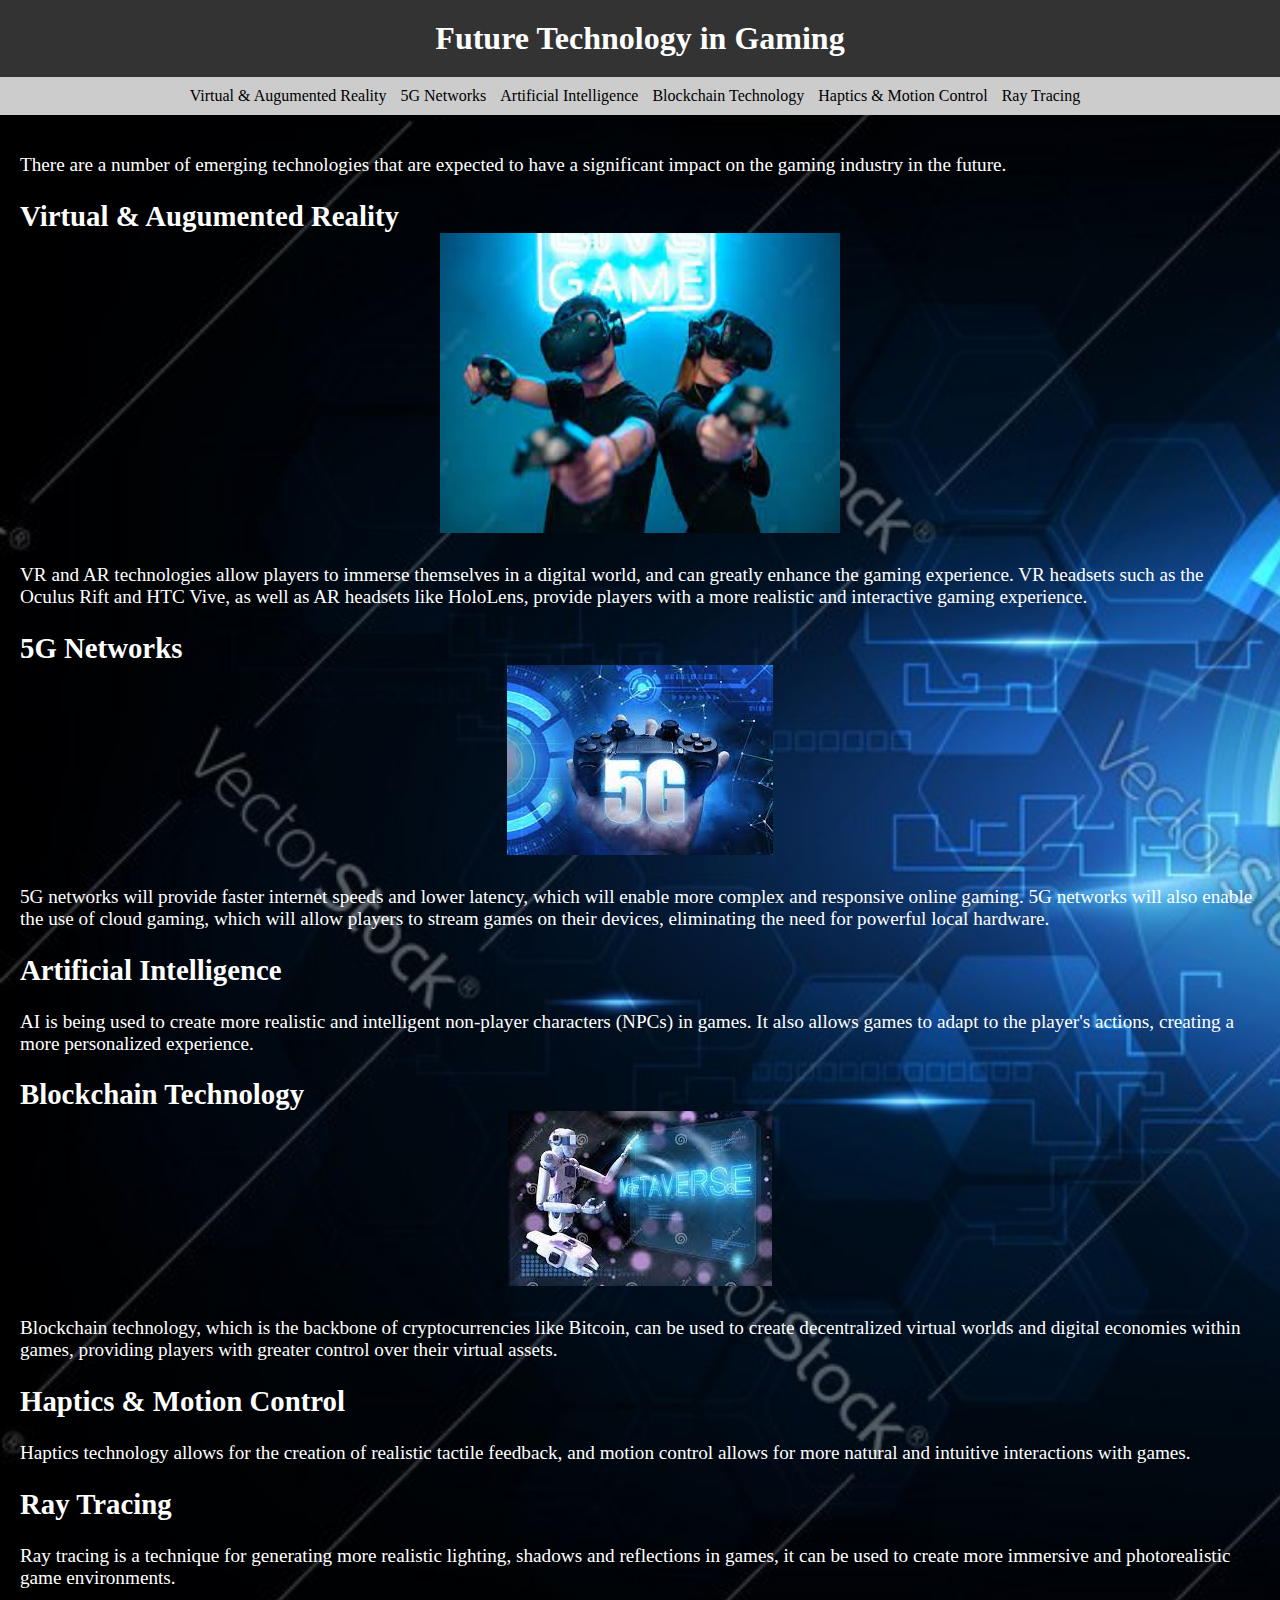
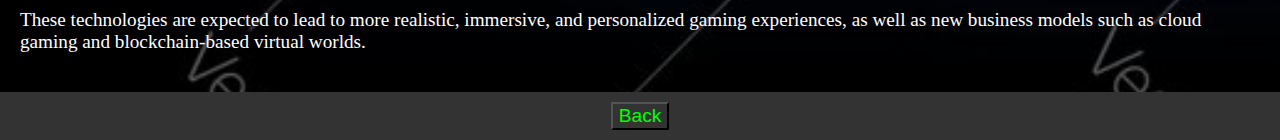
<file: FT in Gaming.html>
<!DOCTYPE html>
<html lang="en">
<head>
    <title>FT in Gaming</title>
    <link rel="stylesheet" href="Gaming style.css">
    <style>
        body {
            background-image: url("common image.jpg");
            background-repeat: no-repeat;
            background-size: cover;
            
        }
    </style>
</head>
<body style=" font-family: MV Boli; color: white;">
    <center>
        <header>
            <h1 style="font-family: Algerian">Future Technology in Gaming</h1>
            
        </header>
        
       
    </center>
    <nav>
        <ul>
            <li><a href="#VR & AR">Virtual & Augumented Reality</a></li>
            <li><a href="#5G">5G Networks</a></li>
            <li><a href="#AI">Artificial Intelligence</a></li>
            <li><a href="#Blockchain">Blockchain Technology</a></li>
            <li><a href="#motion control">Haptics & Motion Control</a></li>
            <li><a href="#Ray">Ray Tracing</a></li>
        </ul>
    </nav>
    <main style="font-size: larger;">
        <p>There are a number of emerging technologies that are expected to have a significant impact on the gaming industry in the future.</p>
        <section id="VR & AR">
            <h2>Virtual & Augumented Reality <span><center><img src="vr gaming.jpg" height="300" width="400"></center></span></h2>
            <p>VR and AR technologies allow players to immerse themselves in a digital world, and can greatly enhance the gaming experience. VR headsets such as the Oculus Rift and HTC Vive, as well as AR headsets like HoloLens, provide players with a more realistic and interactive gaming experience.</p>
        </section>
        <section id="5G">
            <h2>5G Networks <span><center><img src="5g gaming.jpg"></center></span></h2>
            <p>5G networks will provide faster internet speeds and lower latency, which will enable more complex and responsive online gaming. 5G networks will also enable the use of cloud gaming, which will allow players to stream games on their devices, eliminating the need for powerful local hardware.</p>
        </section>
        <section id="AI">
            <h2>Artificial Intelligence </h2>
            <p>AI is being used to create more realistic and intelligent non-player characters (NPCs) in games. It also allows games to adapt to the player's actions, creating a more personalized experience.</p>
        </section>
        <section id="Blockchain">
            <h2>Blockchain Technology <span><center><img src="blockchain gaming.jpg"></center></span></h2>
            <p>Blockchain technology, which is the backbone of cryptocurrencies like Bitcoin, can be used to create decentralized virtual worlds and digital economies within games, providing players with greater control over their virtual assets.</p>
        </section>
        <section id="motion control">
            <h2>Haptics & Motion Control</h2>
            <p>Haptics technology allows for the creation of realistic tactile feedback, and motion control allows for more natural and intuitive interactions with games.</p>
        </section>
        <section id="Ray">
            <h2>Ray Tracing</h2>
            <p>Ray tracing is a technique for generating more realistic lighting, shadows and reflections in games, it can be used to create more immersive and photorealistic game environments.</p>
        </section>
        <p>These technologies are expected to lead to more realistic, immersive, and personalized gaming experiences, as well as new business models such as cloud gaming and blockchain-based virtual worlds.</p>
    </main>
    <footer>
        <a href="chrysalis intro 2.html">
            <button style="background-color: #333333; color: #00FF00; font-size: larger;">Back</button>
            </a>
    </footer>
</body>
</html>
</file>
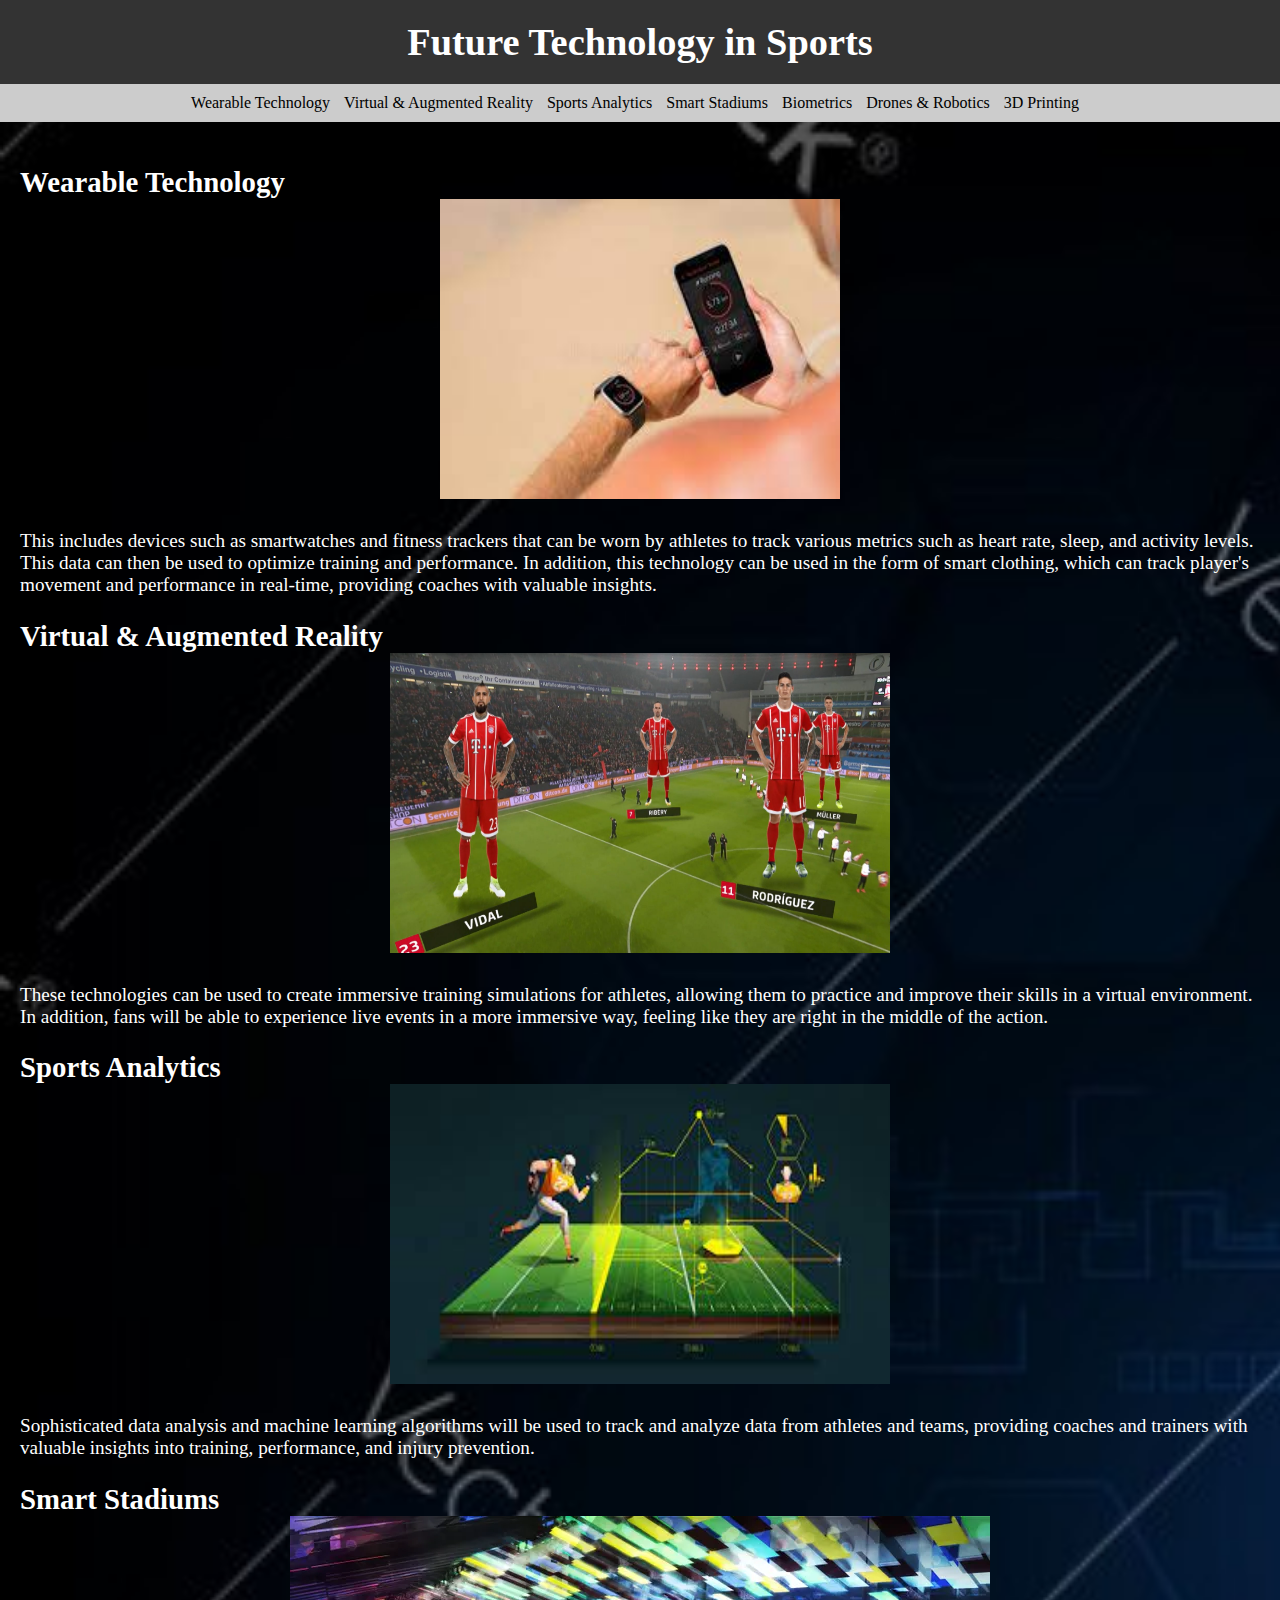
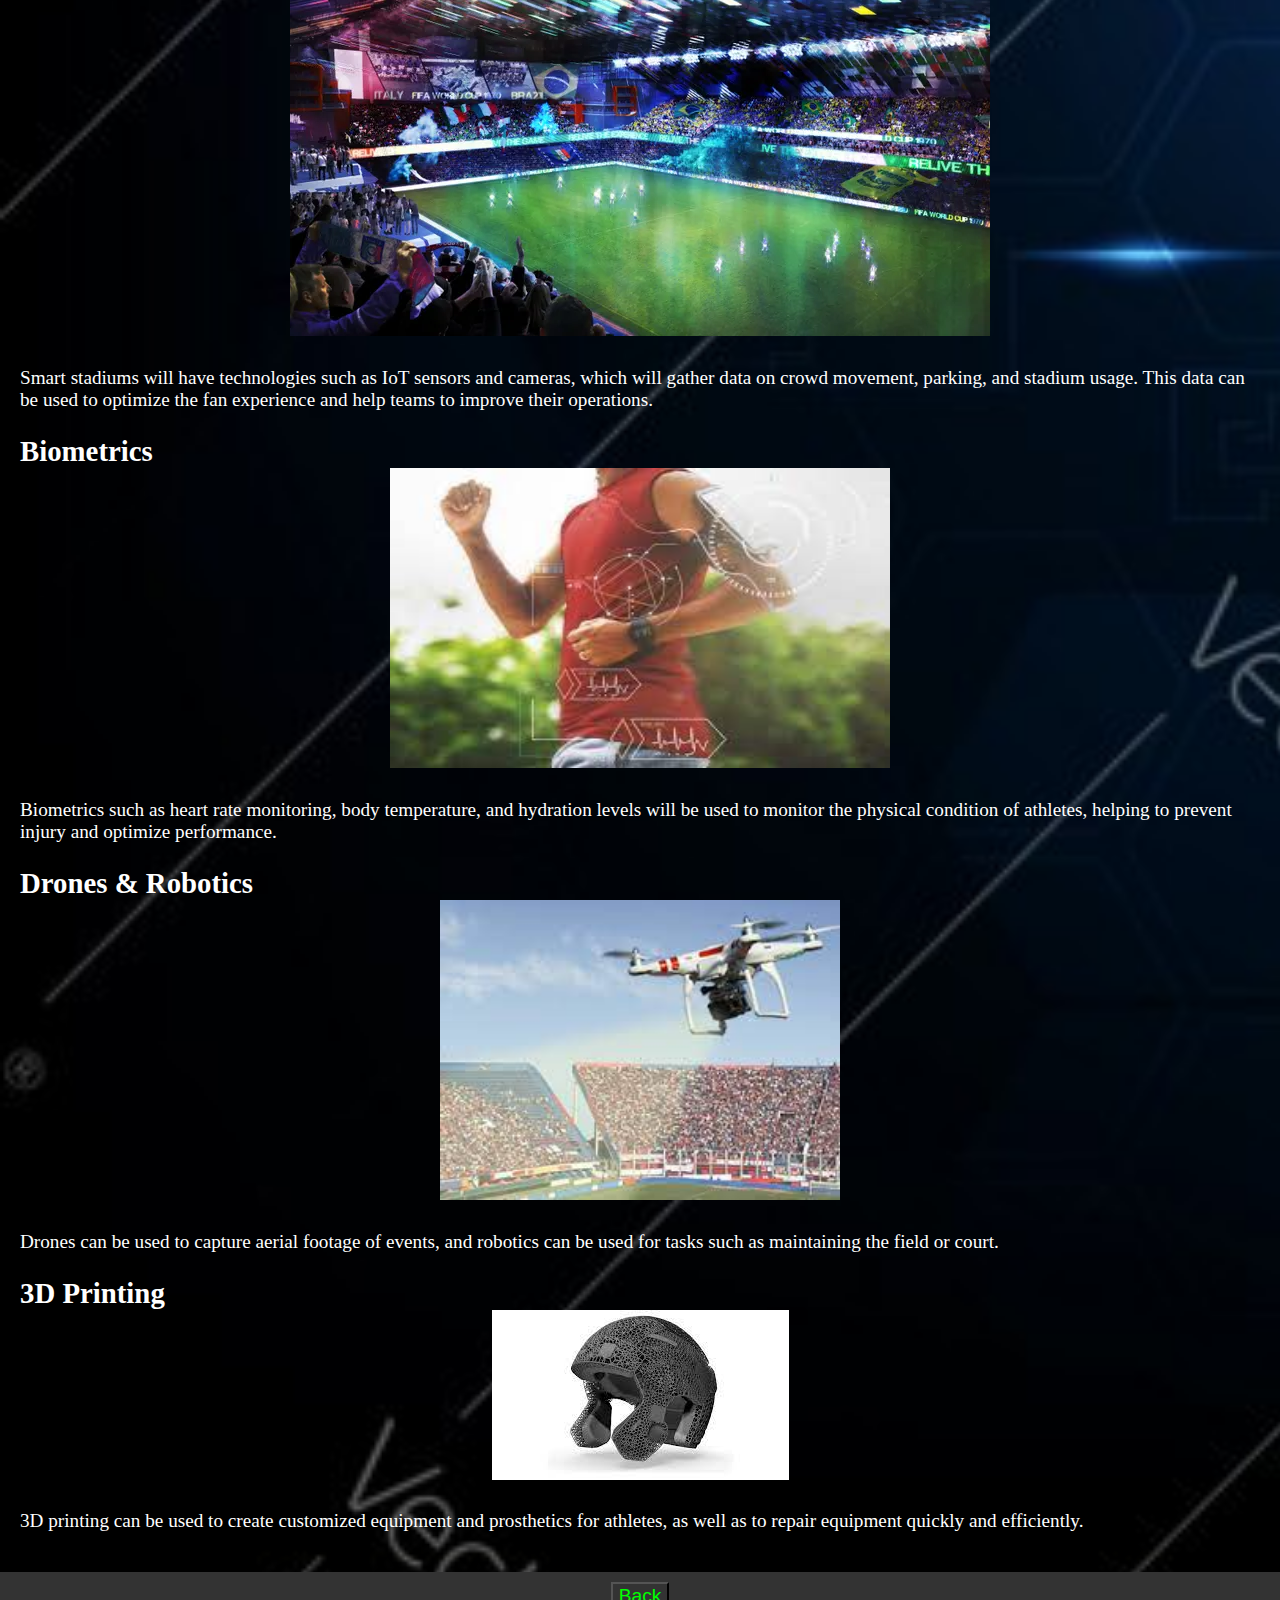
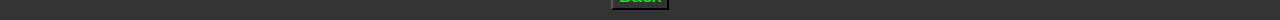
<file: FT in sports.html>
<!DOCTYPE html>
<head>
    <title>FT in Sports</title>
    <link rel="stylesheet" href="Sports style.css">
    <style>
        body {
            background-image: url("common image.jpg");
            background-repeat: no-repeat;
            background-size: cover;
            
        }
    </style>
</head>
<body style=" font-family: MV Boli; color: white;">
    <center>
        <header>
            <h1 style="font-family: Algerian"><big>Future Technology in Sports</big></h1>
        </header>
    </center>
    <nav>
        <ul>
            <li><a href="#wearable">Wearable Technology</a></li>
            <li><a href="#VR & AR">Virtual & Augmented Reality</a></li>
            <li><a href="#analytics">Sports Analytics</a></li>
            <li><a href="#Smart stadium">Smart Stadiums</a></li>
            <li><a href="#Biometrics">Biometrics</a></li>
            <li><a href="#Drones & Robotics">Drones & Robotics</a></li>
            <li><a href="#3D printing">3D Printing</a></li>
        </ul>
    </nav>
    <main style="font-size: larger;">
        <section id="wearable">
            <h2>Wearable Technology <span><center><img src="wearable tech.jpg" height="300" width="400" ></center></span></h2>
            <p>This includes devices such as smartwatches and fitness trackers that can be worn by athletes to track various metrics such as heart rate, sleep, and activity levels. This data can then be used to optimize training and performance. In addition, this technology can be used in the form of smart clothing, which can track player's movement and performance in real-time, providing coaches with valuable insights.</p>
        </section>
        <section id="VR & AR">
            <h2>Virtual & Augmented Reality <span><center><img src="vr sports.jpg" height="300" width="500"></center></span></h2>
            <p>These technologies can be used to create immersive training simulations for athletes, allowing them to practice and improve their skills in a virtual environment. In addition, fans will be able to experience live events in a more immersive way, feeling like they are right in the middle of the action.</p>
        </section>
        <section id="analytics">
            <h2>Sports Analytics <span><center><img src="sports analytics.jpg" height="300" width="500"></center></span></h2>
            <p>Sophisticated data analysis and machine learning algorithms will be used to track and analyze data from athletes and teams, providing coaches and trainers with valuable insights into training, performance, and injury prevention.</p>
        </section>
        <section id="Smart stadium">
            <h2>Smart Stadiums <span><center><img src="smart stadium.jpg"></center></span></h2>
            <p>Smart stadiums will have technologies such as IoT sensors and cameras, which will gather data on crowd movement, parking, and stadium usage. This data can be used to optimize the fan experience and help teams to improve their operations.</p>
        </section>
        <section id="Biometrics">
            <h2>Biometrics <span><center><img src="biometrics.jpg" height="300" width="500"></center></span></h2>
            <p>Biometrics such as heart rate monitoring, body temperature, and hydration levels will be used to monitor the physical condition of athletes, helping to prevent injury and optimize performance.</p>
        </section>
        <section id="Drones & Robotics">
            <h2>Drones & Robotics <span><center><img src="drones in stadium.jpg" height="300" width="400"></center></span></h2>
            <p>Drones can be used to capture aerial footage of events, and robotics can be used for tasks such as maintaining the field or court.</p>
        </section>
        <section id="3D printing">
            <h2>3D Printing <span><center><img src="3d print helmet.jpg"></center></span></h2>
            <p> 3D printing can be used to create customized equipment and prosthetics for athletes, as well as to repair equipment quickly and efficiently.</p>
        </section>
    </main>
    <footer>
        <a href="chrysalis intro 2.html">
            <button style="background-color: #333333; color: #00FF00; font-size: larger;">Back</button>
            </a>
    </footer>
</body>
</html>
</file>
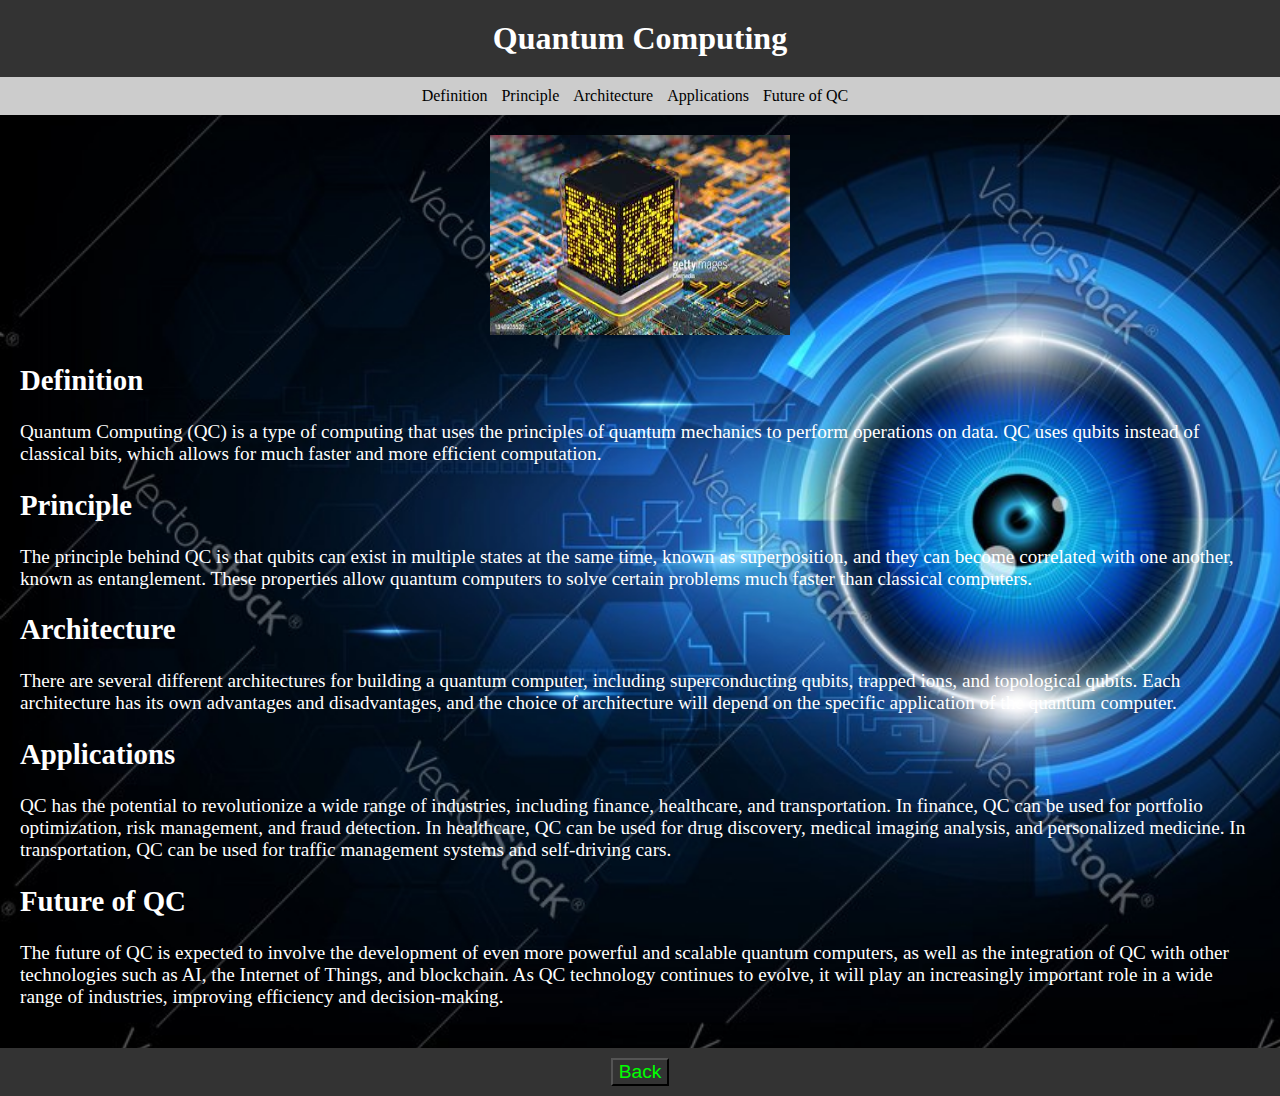
<file: Quantum Computing.html>
<!DOCTYPE html>
<html>
  <head>
    <title>Quantum Computing</title>
    <link rel="stylesheet" href="Quantum computing style.css">
    <style>
      body {
          background-image: url("common image.jpg");
          background-repeat: no-repeat;
          background-size: cover;
          
      }
  </style>
  </head>
  <body style=" font-family: MV Boli; color: white;"> 
    <header>
      <h1 style="font-family: Algerian">Quantum Computing</h1>
    </header>
    <nav>
      <ul>
        <li><a href="#definition">Definition</a></li>
        <li><a href="#principle">Principle</a></li>
        <li><a href="#architecture">Architecture</a></li>
        <li><a href="#applications">Applications</a></li>
        <li><a href="#future">Future of QC</a></li>
      </ul>
    </nav>
    <main style="font-size: larger;">
      <center><img src="quantum img.jpg" height="200" width="300"></center>
      <section id="definition">
        <h2 >Definition</h2>
        <p >Quantum Computing (QC) is a type of computing that uses the principles of quantum mechanics to perform operations on data. QC uses qubits instead of classical bits, which allows for much faster and more efficient computation.  </p>
      </section>
      <section id="principle">
        <h2 >Principle</h2>
        <p >The principle behind QC is that qubits can exist in multiple states at the same time, known as superposition,  and they can become correlated with one another, known as entanglement. These properties allow quantum computers to solve certain problems much faster than classical computers.</p>
      </section>
      <section id="architecture">
        <h2 >Architecture</h2>
        <p >There are several different architectures for building a quantum computer, including superconducting qubits, trapped ions, and topological qubits. Each architecture has its own advantages and disadvantages, and the choice of architecture will depend on the specific application of the quantum computer.</p>
      </section>
      <section id="applications">
        <h2 >Applications</h2>
        <p >QC has the potential to revolutionize a wide range of industries, including finance, healthcare, and transportation. In finance, QC can be used for portfolio optimization, risk management, and fraud detection. In healthcare, QC can be used for drug discovery, medical imaging analysis, and personalized medicine. In transportation, QC can be used for traffic management systems and self-driving cars.</p>
      </section>
      <section id="future">
        <h2 >Future of QC</h2>
        <p >The future of QC is expected to involve the development of even more powerful and scalable quantum computers, as well as the integration of QC with other technologies such as AI, the Internet of Things, and blockchain. As QC technology continues to evolve, it will play an increasingly important role in a wide range of industries, improving efficiency and decision-making.</p>
      </section>
    </main>
    <footer>
      <a href="chrysalis intro 2.html">
        <button style="background-color: #333333; color: #00FF00; font-size: larger;">Back</button>
        </a>
    </footer>
  </body>
</html>
</file>
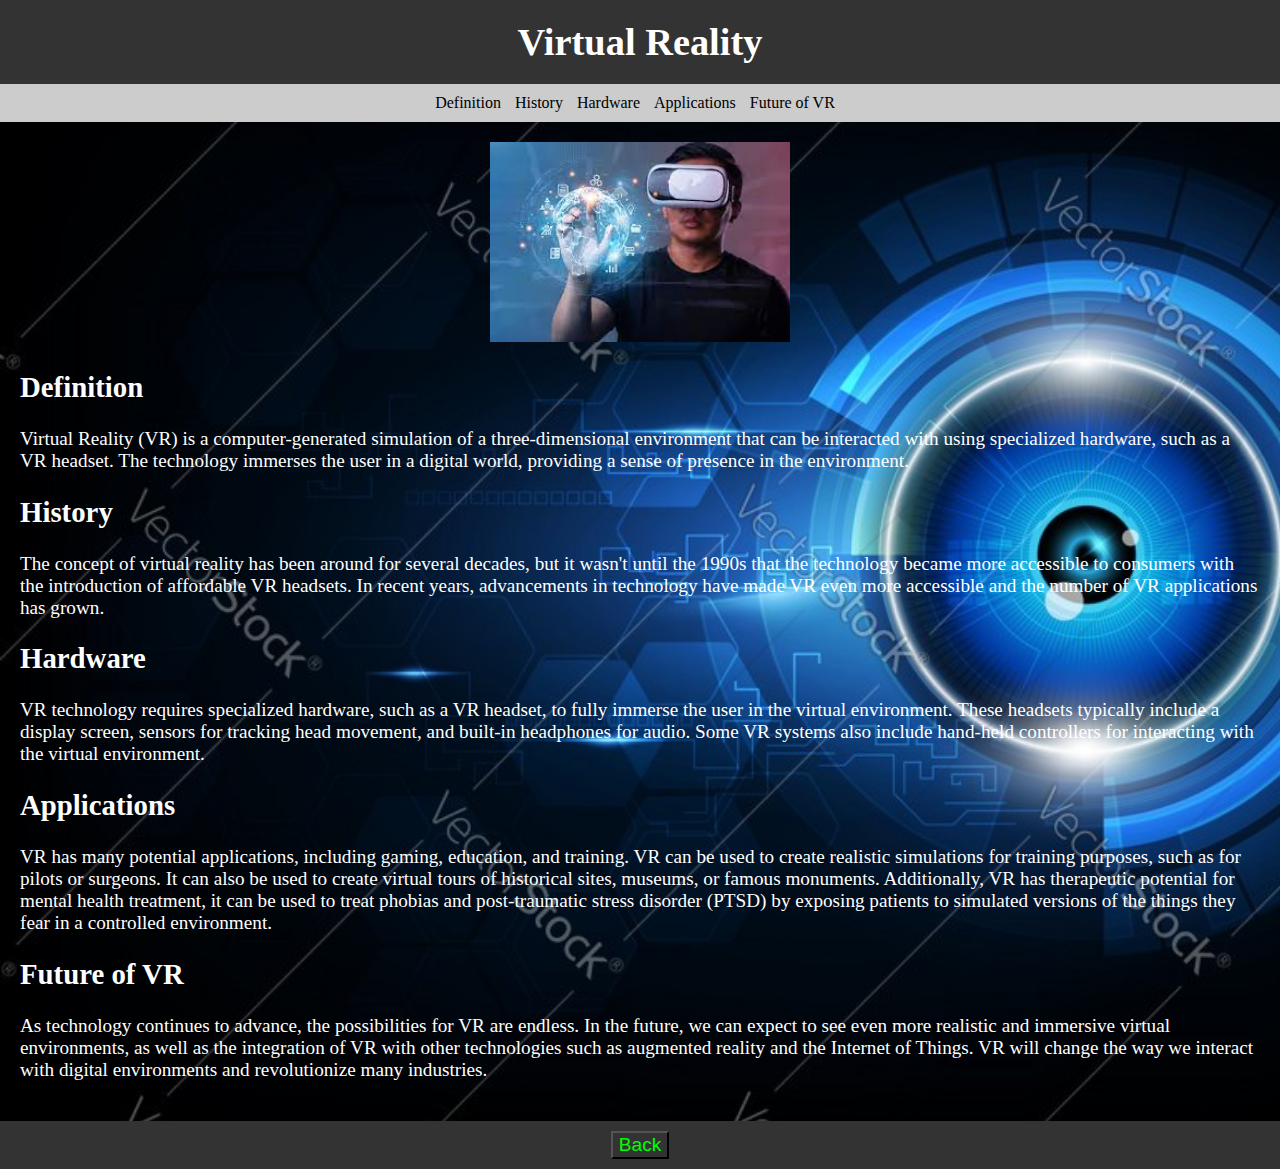
<file: VR page.html>
<!DOCTYPE html>
<html>
  <head>
    <title>Virtual Reality</title>
    <link rel="stylesheet" href="VR page style.css">
    <style>
      body {
          background-image: url("common image.jpg");
          background-repeat: no-repeat;
          background-size: cover;
          
      }
  </style>
  </head>
  
  <body style=" font-family: MV Boli; color: white;">

   <center> 
     <header>
      <h1 style="font-family: Algerian"> <big>Virtual Reality</big></h1>
    </header>
</center>
    <nav>
      <ul>
        <li ><a href="#definition">Definition</a></li>
        <li><a href="#history">History</a></li>
        <li><a href="#hardware">Hardware</a></li>
        <li><a href="#applications">Applications</a></li>
        <li><a href="#future">Future of VR</a></li>
      </ul>
    </nav>
    <main style="font-size: larger;">
      <section id="definition">
        <center>
          <img src="vr img.jpg" height="200" width="300">
        </center>
        <h2>Definition </h2> 
        <p>Virtual Reality (VR) is a computer-generated simulation of a three-dimensional environment that can be interacted with using specialized hardware, such as a VR headset. The technology immerses the user in a digital world, providing a sense of presence in the environment.</p>
      </section>
      <section id="history">
        <h2>History</h2>
        <p>The concept of virtual reality has been around for several decades, but it wasn't until the 1990s that the technology became more accessible to consumers with the introduction of affordable VR headsets. In recent years, advancements in technology have made VR even more accessible and the number of VR applications has grown.</p>
      </section>
      <section id="hardware">
        <h2>Hardware</h2>
        <p>VR technology requires specialized hardware, such as a VR headset, to fully immerse the user in the virtual environment. These headsets typically include a display screen, sensors for tracking head movement, and built-in headphones for audio. Some VR systems also include hand-held controllers for interacting with the virtual environment.</p>
      </section>
      <section id="applications">
        <h2>Applications</h2>
        <p>VR has many potential applications, including gaming, education, and training. VR can be used to create realistic simulations for training purposes, such as for pilots or surgeons. It can also be used to create virtual tours of historical sites, museums, or famous monuments. Additionally, VR has therapeutic potential for mental health treatment, it can be used to treat phobias and post-traumatic stress disorder (PTSD) by exposing patients to simulated versions of the things they fear in a controlled environment.</p>
      </section>
      <section id="future">
        <h2>Future of VR</h2>
        <p>As technology continues to advance, the possibilities for VR are endless. In the future, we can expect to see even more realistic and immersive virtual environments, as well as the integration of VR with other technologies such as augmented reality and the Internet of Things. VR will change the way we interact with digital environments and revolutionize many industries.</p>
      </section>
    </main>
    <footer>
      <a href="chrysalis intro 2.html">
      <button style="background-color: #333333; color: #00FF00; font-size: larger;">Back</button>
      </a>
    </footer>
  </body>
</html
</file>
<file: Intro page Style.css>
body {
    font-family: Arial, sans-serif;
    margin: 0;
    padding: 0;
}

header {
    background-color: #f2f2f2;
    padding: 20px;
}

header h1 {
    margin: 0;
    font-size: 36px;
    text-align: center;
}

nav {
    text-align: center;
}

nav ul {
    list-style: none;
    margin: 0;
    padding: 0;
    display: inline-block;
}

nav li {
    display: inline-block;
    margin: 0 10px;
}

nav a {
    text-decoration: none;
    color: #000;
    font-size: 18px;
}

main {
    max-width: 1200px;
    margin: 0 auto;
}

section {
    padding: 20px;
}

section h2 {
    font-size: 24px;
    margin-top: 0;
}

section p {
    line-height: 1.5;
    margin-bottom: 20px;
}

footer {
    background-color: #f2f2f2;
    text-align: center;
    padding: 20px;
}
</file>
<file: 5G and 6G net style.css>
body {
    font-family: Arial, sans-serif;
    margin: 0;
    padding: 0;
  }
  
  header {
    background-color: #333;
    color: #fff;
    padding: 20px;
    text-align: center;
  }
  
  header h1 {
    margin: 0;
  }
  
  nav {
    background-color: #ccc;
    padding: 10px;
    text-align: center;
  }
  
  nav ul {
    list-style-type: none;
    margin: 0;
    padding: 0;
  }
  
  nav li {
    display: inline-block;
    margin-right: 10px;
  }
  
  nav a {
    color: #000;
    text-decoration: none;
  }
  
  main {
    padding: 20px;
  }
  
  section {
    margin-bottom: 20px;
  }
  
  footer {
    background-color: #333;
    color: #fff;
    padding: 10px;
    text-align: center;
  }
</file>
<file: AI page style.css>
body {
    font-family: Arial, sans-serif;
    margin: 0;
    padding: 0;
  }
  
  header {
    background-color: #333;
    color: #fff;
    padding: 20px;
    text-align: center;
  }
  
  header h1 {
    margin: 0;
  }
  
  nav {
    background-color: #ccc;
    padding: 10px;
    text-align: center;
  }
  
  nav ul {
    list-style-type: none;
    margin: 0;
    padding: 0;
  }
  
  nav li {
    display: inline-block;
    margin-right: 10px;
  }
  
  nav a {
    color: #000;
    text-decoration: none;
  }
  
  main {
    padding: 20px;
  }
  
  section {
    margin-bottom: 20px;
  }
  
  footer {
    background-color: #333;
    color: #fff;
    padding: 10px;
    text-align: center;
  }
</file>
<file: Blockchain page style.css>
body {
    font-family: Arial, sans-serif;
    margin: 0;
    padding: 0;
  }
  
  header {
    background-color: #333;
    color: #fff;
    padding: 20px;
    text-align: center;
  }
  
  header h1 {
    margin: 0;
  }
  
  nav {
    background-color: #ccc;
    padding: 10px;
    text-align: center;
  }
  
  nav ul {
    list-style-type: none;
    margin: 0;
    padding: 0;
  }
  
  nav li {
    display: inline-block;
    margin-right: 10px;
  }
  
  nav a {
    color: #000;
    text-decoration: none;
  }
  
  main {
    padding: 20px;
  }
  
  section {
    margin-bottom: 20px;
  }
  
  footer {
    background-color: #333;
    color: #fff;
    padding: 10px;
    text-align: center;
  }
</file>
<file: chrysalis intro 2 style.css>
body {
    font-family: Arial, sans-serif;
    margin: 0;
    padding: 0;
  }
  
  header {
    background-color: #333;
    color: #fff;
    padding: 20px;
    text-align: center;
  }
  
  header h1 {
    margin: 0;
  }
  
  nav {
    background-color: #333;
    padding: 10px;
    text-align: center;
  }
  
  nav ul {
    list-style-type: none;
    margin: 0;
    padding: 0;
  }
  
  nav li {
    display: inline-block;
    margin-right: 10px;
  }
  
  nav a {
    color: #000;
    text-decoration: none;
  }
  
  main {
    padding: 20px;
  }
  
  section {
    margin-bottom: 20px;
  }
  
  footer {
    background-color: #333;
    color: #fff;
    padding: 10px;
    text-align: center;
  }
</file>
<file: Education style.css>
body {
    font-family: Arial, sans-serif;
    margin: 0;
    padding: 0;
  }
  
  header {
    background-color: #333;
    color: #fff;
    padding: 20px;
    text-align: center;
  }
  
  header h1 {
    margin: 0;
  }
  
  nav {
    background-color: #ccc;
    padding: 10px;
    text-align: center;
  }
  
  nav ul {
    list-style-type: none;
    margin: 0;
    padding: 0;
  }
  
  nav li {
    display: inline-block;
    margin-right: 10px;
  }
  
  nav a {
    color: #000;
    text-decoration: none;
  }
  
  main {
    padding: 20px;
  }
  
  section {
    margin-bottom: 20px;
  }
  
  footer {
    background-color: #333;
    color: #fff;
    padding: 10px;
    text-align: center;
  }
</file>
<file: Construction style.css>
body {
    font-family: Arial, sans-serif;
    margin: 0;
    padding: 0;
  }
  
  header {
    background-color: #333;
    color: #fff;
    padding: 20px;
    text-align: center;
  }
  
  header h1 {
    margin: 0;
  }
  
  nav {
    background-color: #ccc;
    padding: 10px;
    text-align: center;
  }
  
  nav ul {
    list-style-type: none;
    margin: 0;
    padding: 0;
  }
  
  nav li {
    display: inline-block;
    margin-right: 10px;
  }
  
  nav a {
    color: #000;
    text-decoration: none;
  }
  
  main {
    padding: 20px;
  }
  
  section {
    margin-bottom: 20px;
  }
  
  footer {
    background-color: #333;
    color: #fff;
    padding: 10px;
    text-align: center;
  }
</file>
<file: Cooking style.css>
body {
    font-family: Arial, sans-serif;
    margin: 0;
    padding: 0;
  }
  
  header {
    background-color: #333;
    color: #fff;
    padding: 20px;
    text-align: center;
  }
  
  header h1 {
    margin: 0;
  }
  
  nav {
    background-color: #ccc;
    padding: 10px;
    text-align: center;
  }
  
  nav ul {
    list-style-type: none;
    margin: 0;
    padding: 0;
  }
  
  nav li {
    display: inline-block;
    margin-right: 10px;
  }
  
  nav a {
    color: #000;
    text-decoration: none;
  }
  
  main {
    padding: 20px;
  }
  
  section {
    margin-bottom: 20px;
  }
  
  footer {
    background-color: #333;
    color: #fff;
    padding: 10px;
    text-align: center;
  }
</file>
<file: Driving style.css>
body {
    font-family: Arial, sans-serif;
    margin: 0;
    padding: 0;
  }
  
  header {
    background-color: #333;
    color: #fff;
    padding: 20px;
    text-align: center;
  }
  
  header h1 {
    margin: 0;
  }
  
  nav {
    background-color: #ccc;
    padding: 10px;
    text-align: center;
  }
  
  nav ul {
    list-style-type: none;
    margin: 0;
    padding: 0;
  }
  
  nav li {
    display: inline-block;
    margin-right: 10px;
  }
  
  nav a {
    color: #000;
    text-decoration: none;
  }
  
  main {
    padding: 20px;
  }
  
  section {
    margin-bottom: 20px;
  }
  
  footer {
    background-color: #333;
    color: #fff;
    padding: 10px;
    text-align: center;
  }
</file>
<file: Gaming style.css>
body {
    font-family: Arial, sans-serif;
    margin: 0;
    padding: 0;
  }
  
  header {
    background-color: #333;
    color: #fff;
    padding: 20px;
    text-align: center;
  }
  
  header h1 {
    margin: 0;
  }
  
  nav {
    background-color: #ccc;
    padding: 10px;
    text-align: center;
  }
  
  nav ul {
    list-style-type: none;
    margin: 0;
    padding: 0;
  }
  
  nav li {
    display: inline-block;
    margin-right: 10px;
  }
  
  nav a {
    color: #000;
    text-decoration: none;
  }
  
  main {
    padding: 20px;
  }
  
  section {
    margin-bottom: 20px;
  }
  
  footer {
    background-color: #333;
    color: #fff;
    padding: 10px;
    text-align: center;
  }
</file>
<file: Sports style.css>
body {
    font-family: Arial, sans-serif;
    margin: 0;
    padding: 0;
  }
  
  header {
    background-color: #333;
    color: #fff;
    padding: 20px;
    text-align: center;
  }
  
  header h1 {
    margin: 0;
  }
  
  nav {
    background-color: #ccc;
    padding: 10px;
    text-align: center;
  }
  
  nav ul {
    list-style-type: none;
    margin: 0;
    padding: 0;
  }
  
  nav li {
    display: inline-block;
    margin-right: 10px;
  }
  
  nav a {
    color: #000;
    text-decoration: none;
  }
  
  main {
    padding: 20px;
  }
  
  section {
    margin-bottom: 20px;
  }
  
  footer {
    background-color: #333;
    color: #fff;
    padding: 10px;
    text-align: center;
  }
</file>
<file: Quantum computing style.css>
body {
    font-family: Arial, sans-serif;
    margin: 0;
    padding: 0;
  }
  
  header {
    background-color: #333;
    color: #fff;
    padding: 20px;
    text-align: center;
  }
  
  header h1 {
    margin: 0;
  }
  
  nav {
    background-color: #ccc;
    padding: 10px;
    text-align: center;
  }
  
  nav ul {
    list-style-type: none;
    margin: 0;
    padding: 0;
  }
  
  nav li {
    display: inline-block;
    margin-right: 10px;
  }
  
  nav a {
    color: #000;
    text-decoration: none;
  }
  
  main {
    padding: 20px;
  }
  
  section {
    margin-bottom: 20px;
  }
  
  footer {
    background-color: #333;
    color: #fff;
    padding: 10px;
    text-align: center;
  }
</file>
<file: VR page style.css>
body {
    font-family: Arial, sans-serif;
    margin: 0;
    padding: 0;
  }
  
  header {
    background-color: #333;
    color: #fff;
    padding: 20px;
    text-align: center;
  }
  
  header h1 {
    margin: 0;
  }
  
  nav {
    background-color: #ccc;
    padding: 10px;
    text-align: center;
  }
  
  nav ul {
    list-style-type: none;
    margin: 0;
    padding: 0;
  }
  
  nav li {
    display: inline-block;
    margin-right: 10px;
  }
  
  nav a {
    color: #000;
    text-decoration: none;
  }
  
  main {
    padding: 20px;
  }
  
  section {
    margin-bottom: 20px;
  }
  
  footer {
    background-color: #333;
    color: #fff;
    padding: 10px;
    text-align: center;
  }
</file>
